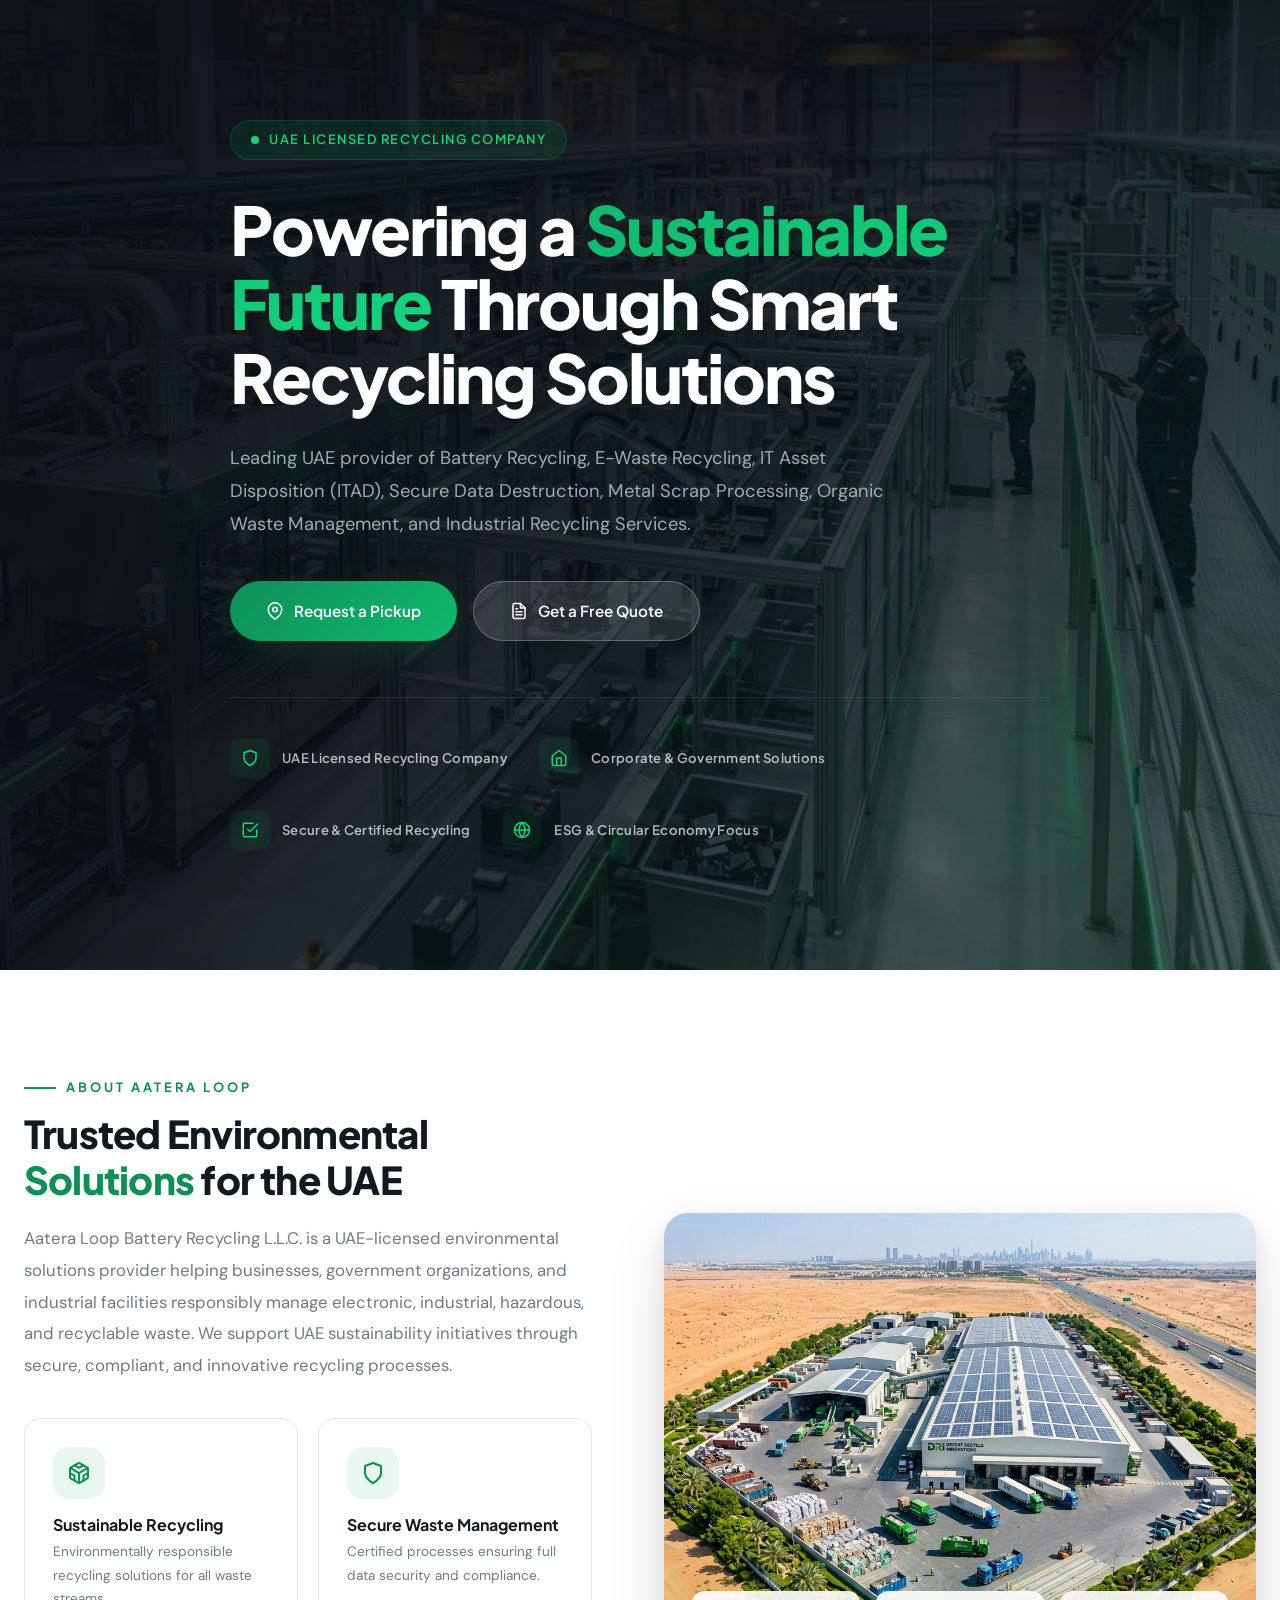
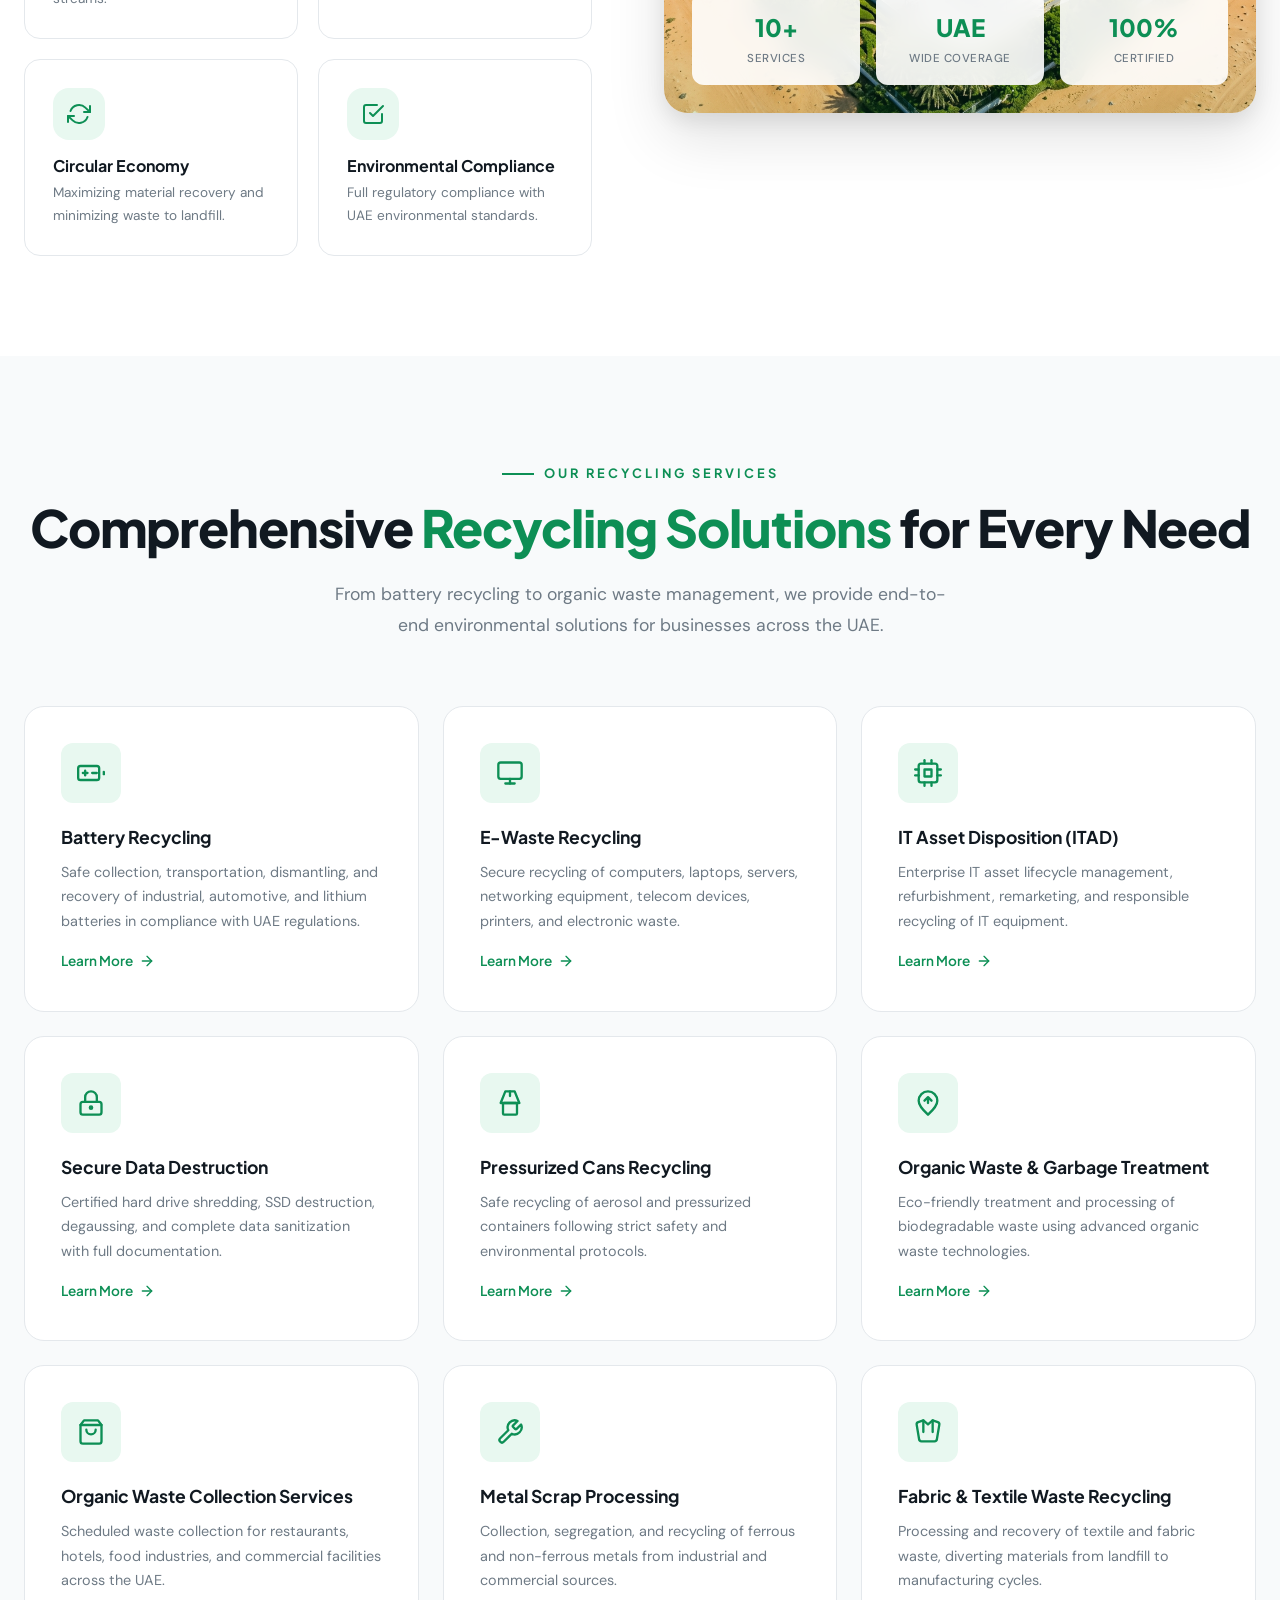
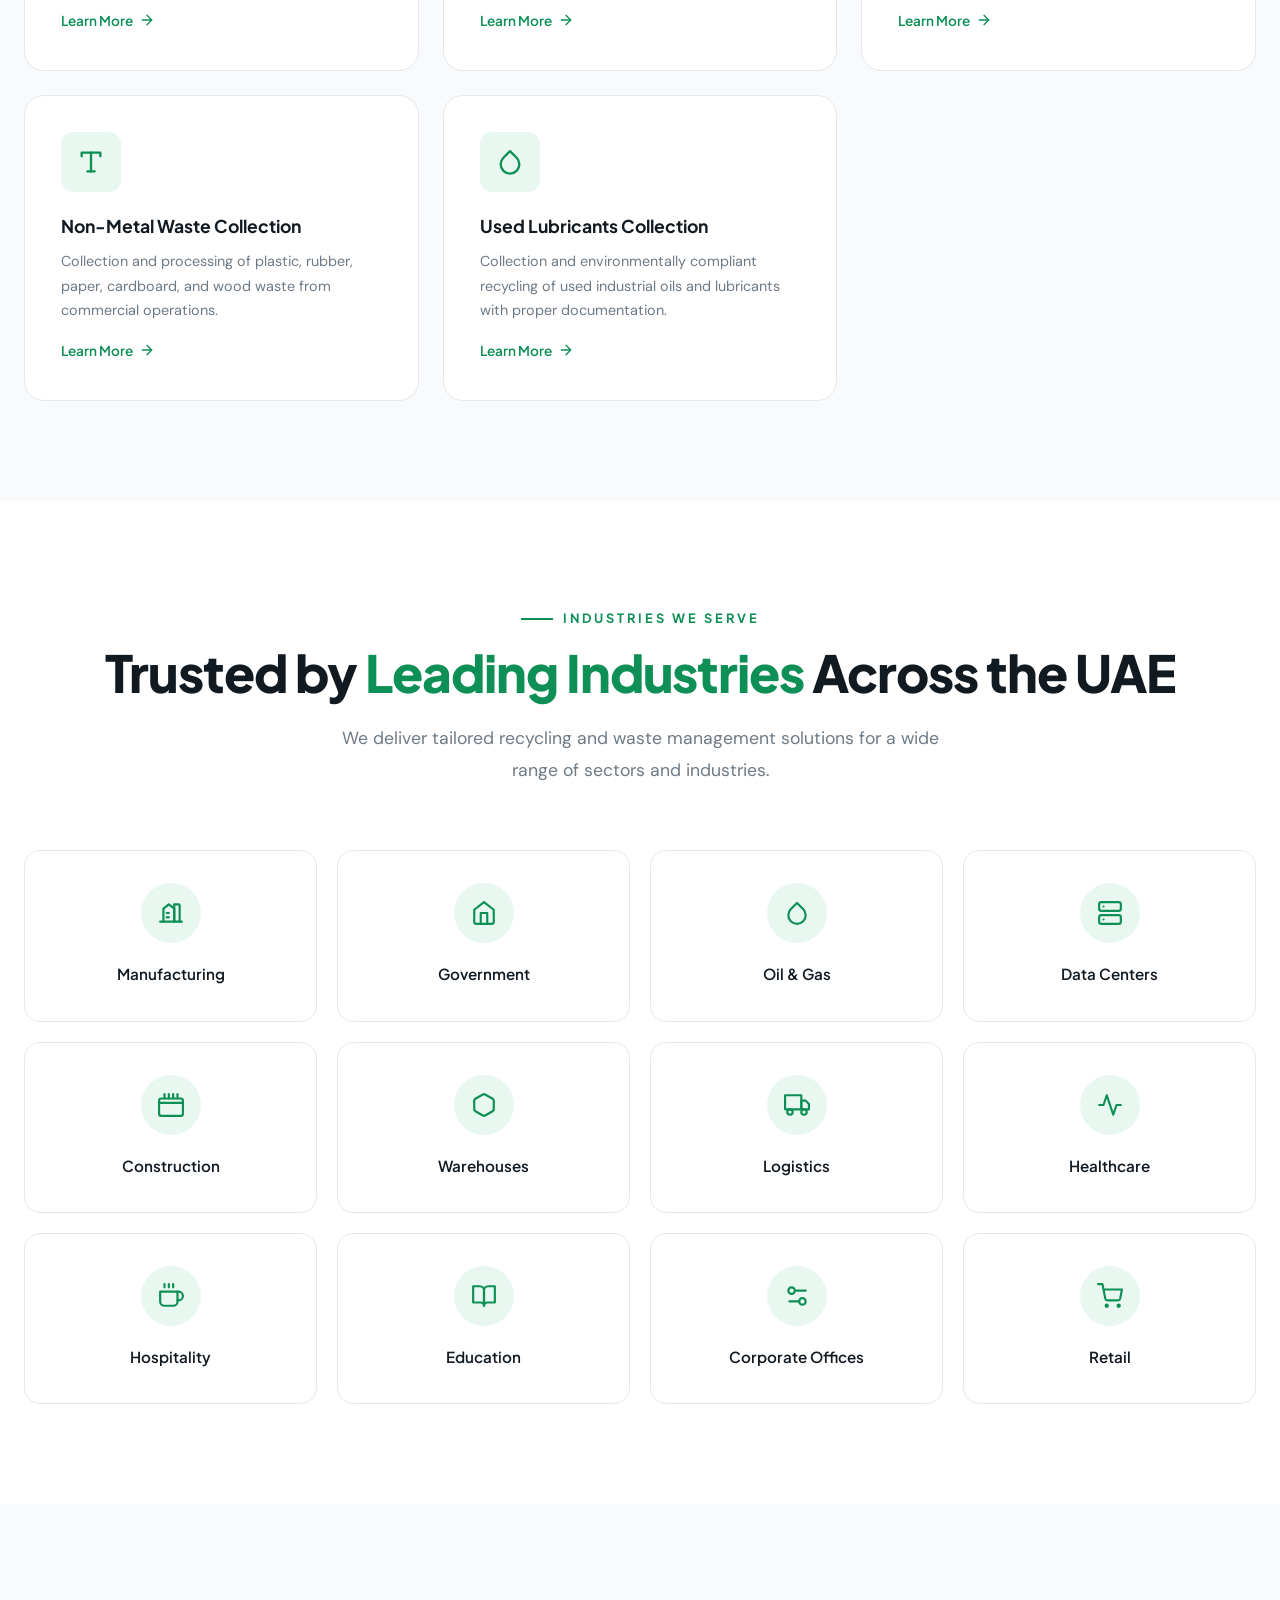
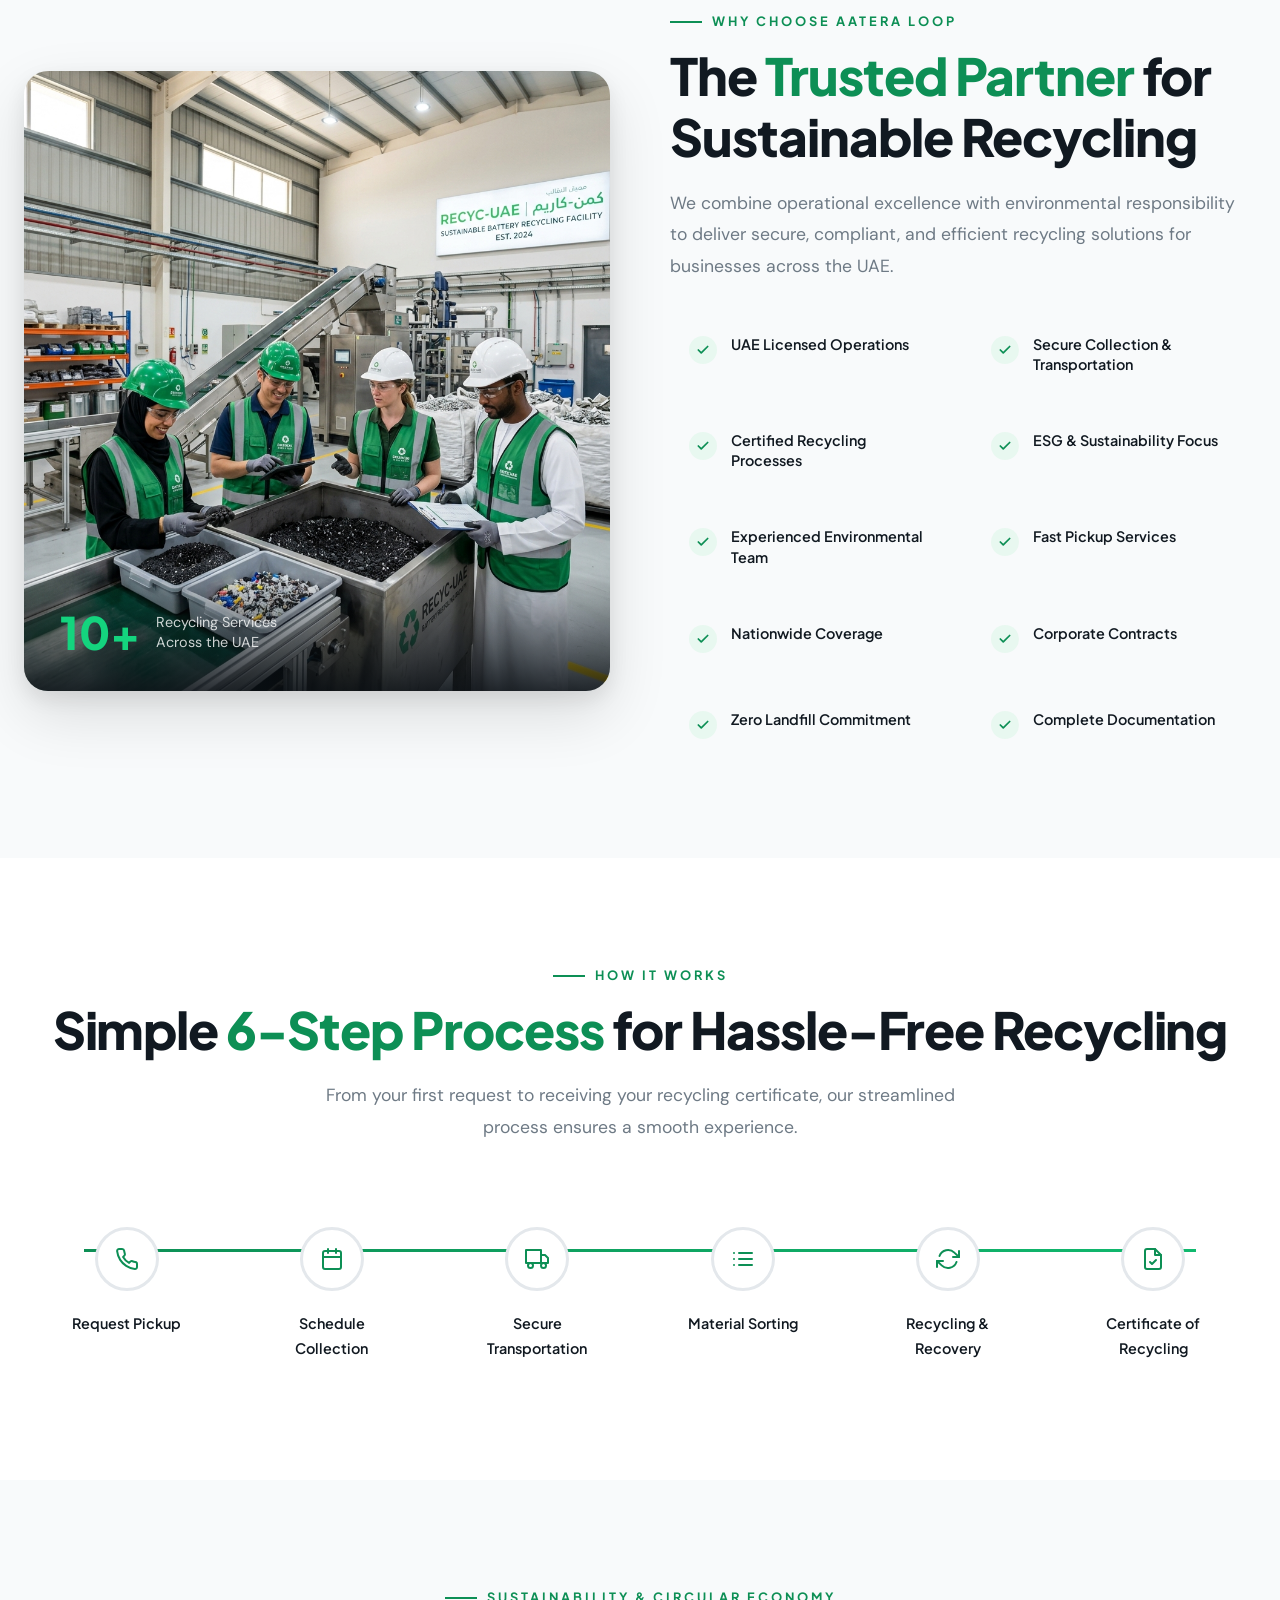
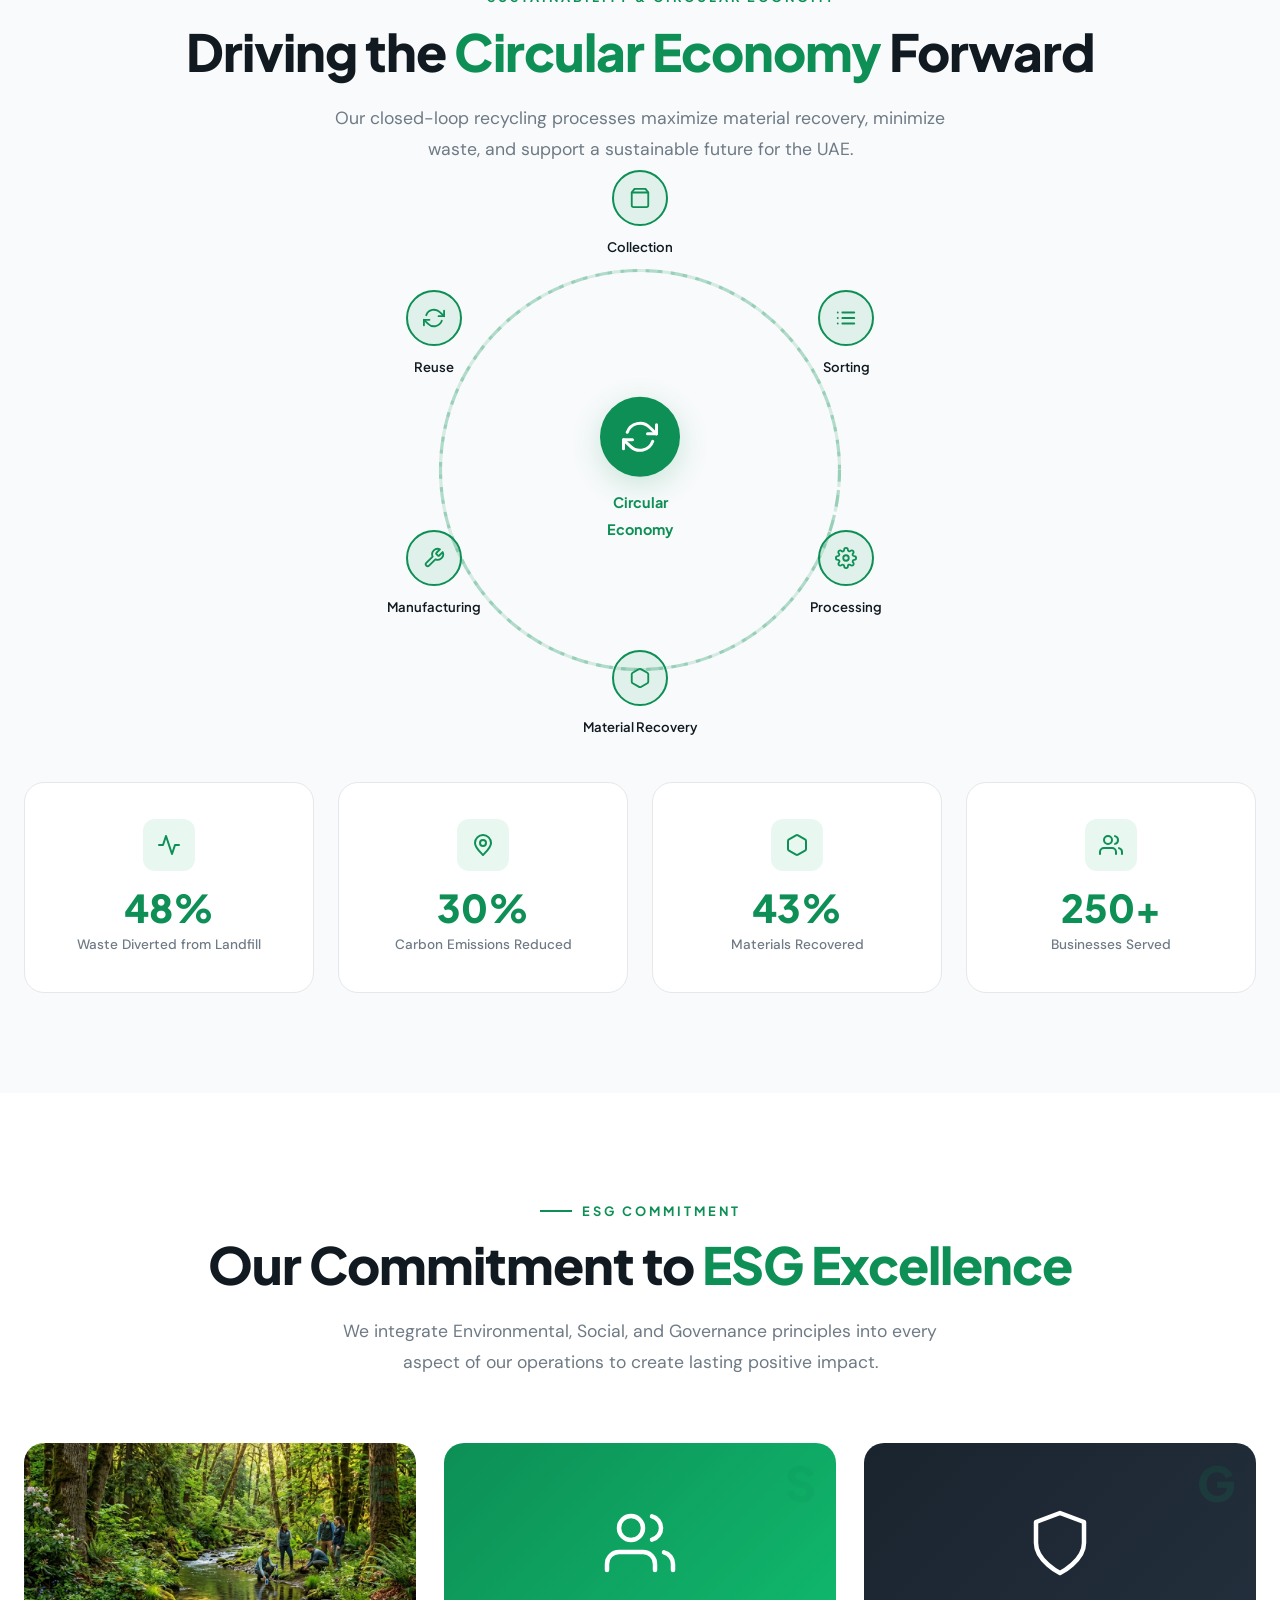
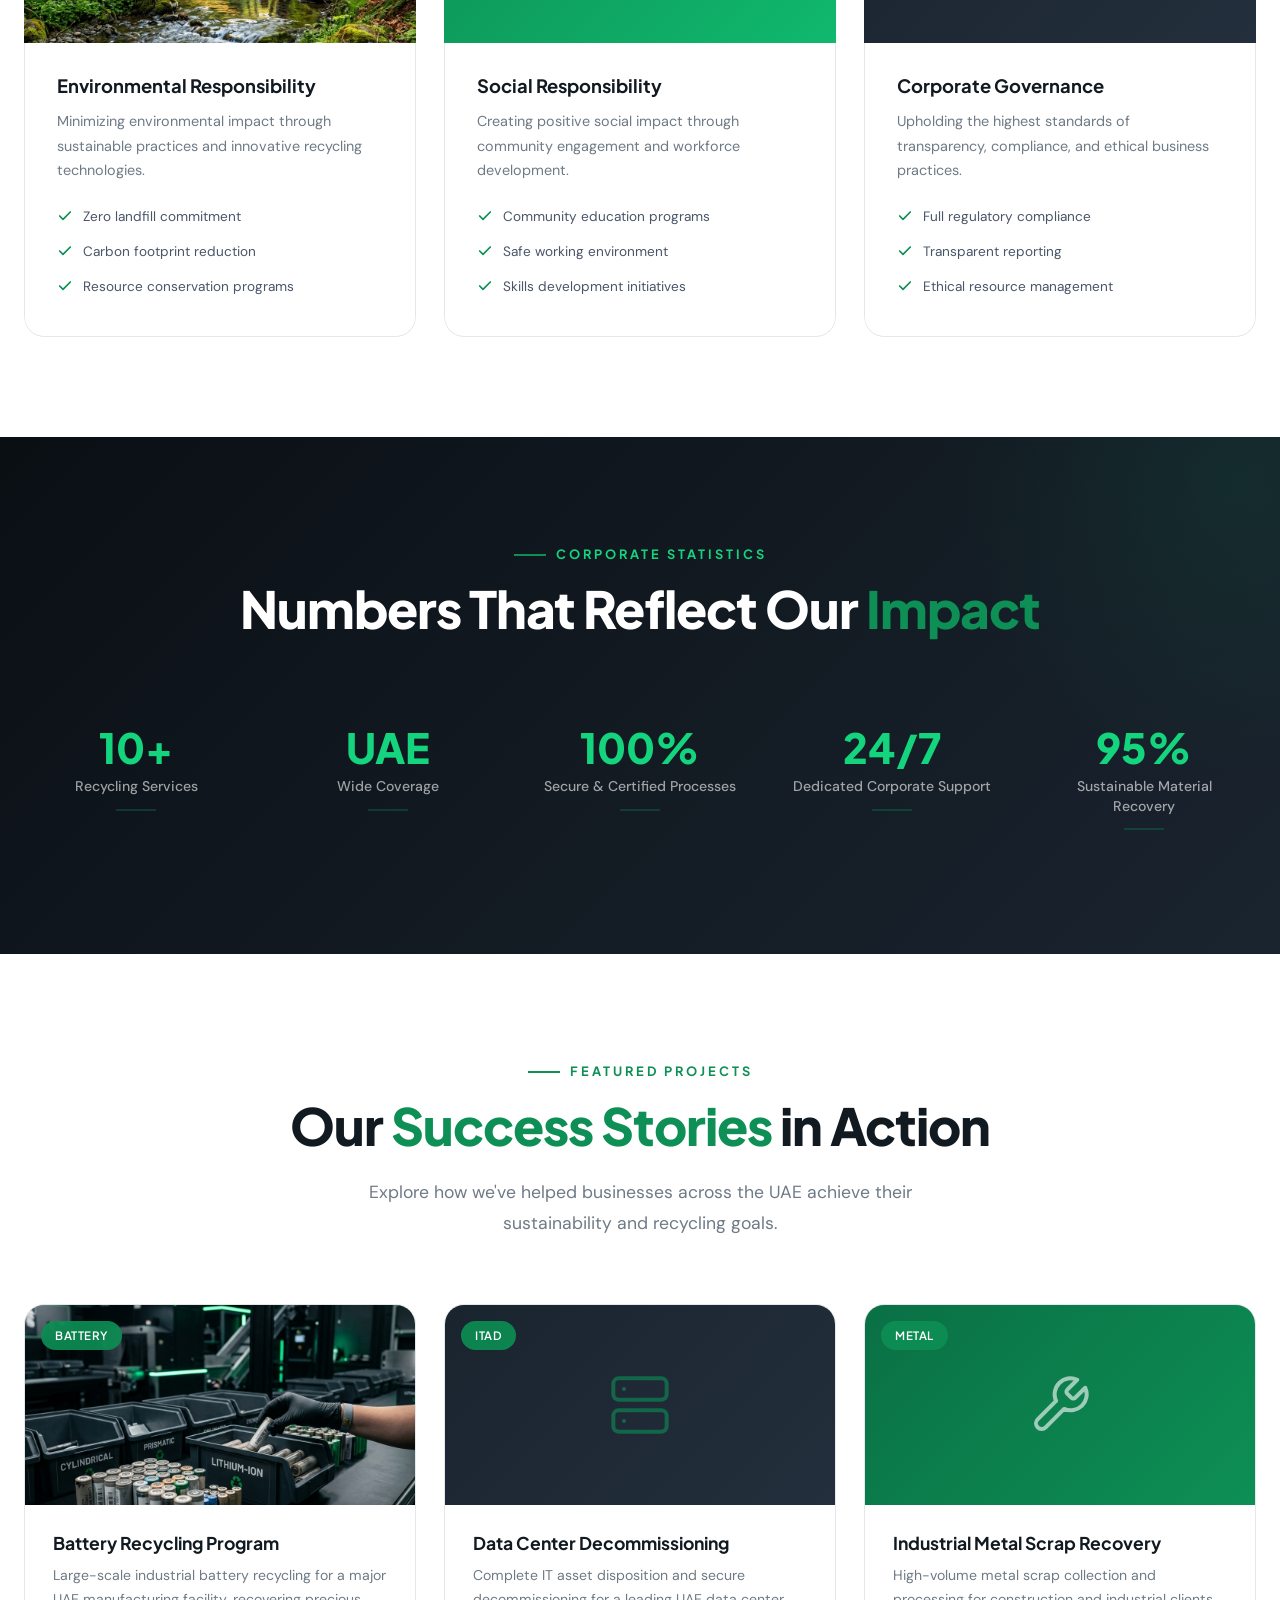
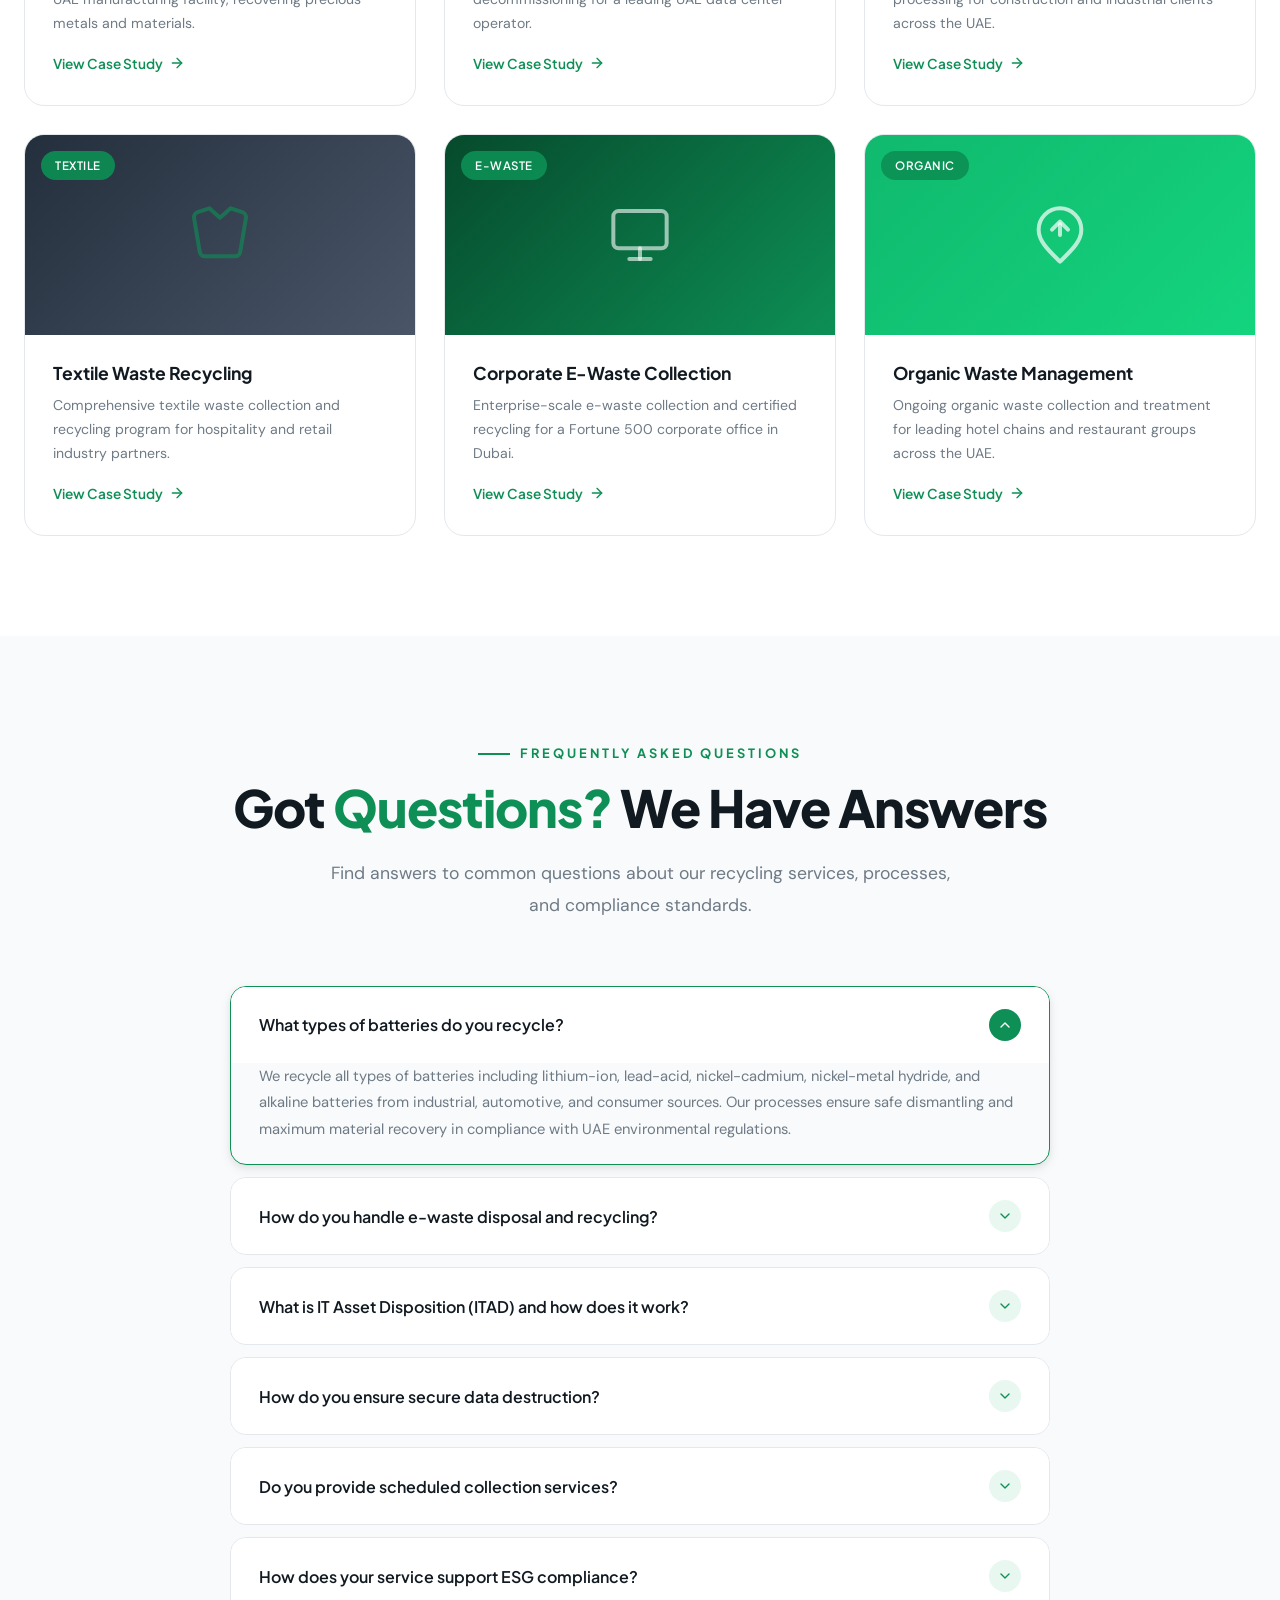
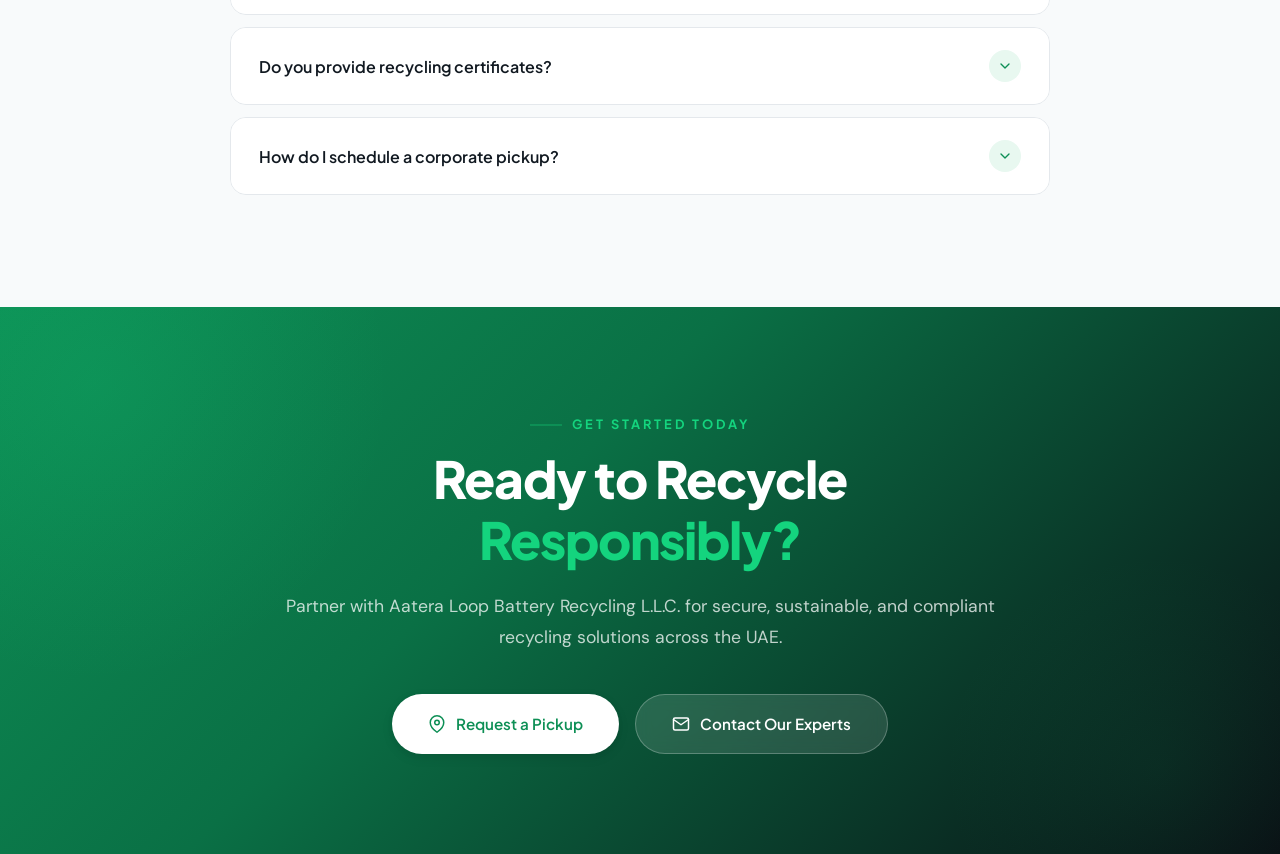
<file: index.html>
<!DOCTYPE html>
<html lang="en">
<head>
  <meta charset="UTF-8">
  <meta name="viewport" content="width=device-width, initial-scale=1.0">
  <meta name="description" content="Aatera Loop Battery Recycling L.L.C. – UAE's leading provider of battery recycling, e-waste recycling, ITAD, secure data destruction, metal scrap processing, organic waste management, and industrial recycling services.">
  <title>Aatera Loop Battery Recycling L.L.C. – Sustainable Recycling Solutions</title>
  <link rel="stylesheet" href="body.css">
</head>
<body>

  <!-- ============================================
       SECTION 1: HERO
       ============================================ -->
  <section class="hero" id="hero">
    <div class="hero-bg">
      <img src="hero_background.png" alt="Modern recycling facility operations" loading="eager">
    </div>
    <div class="hero-overlay"></div>
    <div class="hero-shapes">
      <div class="hero-shape hero-shape-1"></div>
      <div class="hero-shape hero-shape-2"></div>
      <div class="hero-shape hero-shape-3"></div>
    </div>
    <div class="container hero-content">
      <div class="hero-label">
        <span class="pulse"></span>
        UAE Licensed Recycling Company
      </div>
      <h1>Powering a <span class="text-gradient">Sustainable Future</span> Through Smart Recycling Solutions</h1>
      <p class="hero-subtitle">Leading UAE provider of Battery Recycling, E-Waste Recycling, IT Asset Disposition (ITAD), Secure Data Destruction, Metal Scrap Processing, Organic Waste Management, and Industrial Recycling Services.</p>
      <div class="btn-group">
        <a href="#contact" class="btn btn-primary">
          <svg width="18" height="18" viewBox="0 0 24 24" fill="none" stroke="currentColor" stroke-width="2" stroke-linecap="round" stroke-linejoin="round"><path d="M21 10c0 7-9 13-9 13s-9-6-9-13a9 9 0 0 1 18 0z"/><circle cx="12" cy="10" r="3"/></svg>
          Request a Pickup
        </a>
        <a href="#quote" class="btn btn-secondary">
          <svg width="18" height="18" viewBox="0 0 24 24" fill="none" stroke="currentColor" stroke-width="2" stroke-linecap="round" stroke-linejoin="round"><path d="M14 2H6a2 2 0 0 0-2 2v16a2 2 0 0 0 2 2h12a2 2 0 0 0 2-2V8z"/><polyline points="14 2 14 8 20 8"/><line x1="16" y1="13" x2="8" y2="13"/><line x1="16" y1="17" x2="8" y2="17"/><polyline points="10 9 9 9 8 9"/></svg>
          Get a Free Quote
        </a>
      </div>
      <div class="hero-trust">
        <div class="trust-item">
          <div class="trust-icon">
            <svg viewBox="0 0 24 24" fill="none" stroke="currentColor" stroke-width="2" stroke-linecap="round" stroke-linejoin="round"><path d="M12 22s8-4 8-10V5l-8-3-8 3v7c0 6 8 10 8 10z"/></svg>
          </div>
          <span class="trust-text">UAE Licensed Recycling Company</span>
        </div>
        <div class="trust-item">
          <div class="trust-icon">
            <svg viewBox="0 0 24 24" fill="none" stroke="currentColor" stroke-width="2" stroke-linecap="round" stroke-linejoin="round"><path d="M3 9l9-7 9 7v11a2 2 0 0 1-2 2H5a2 2 0 0 1-2-2z"/><polyline points="9 22 9 12 15 12 15 22"/></svg>
          </div>
          <span class="trust-text">Corporate & Government Solutions</span>
        </div>
        <div class="trust-item">
          <div class="trust-icon">
            <svg viewBox="0 0 24 24" fill="none" stroke="currentColor" stroke-width="2" stroke-linecap="round" stroke-linejoin="round"><polyline points="9 11 12 14 22 4"/><path d="M21 12v7a2 2 0 0 1-2 2H5a2 2 0 0 1-2-2V5a2 2 0 0 1 2-2h11"/></svg>
          </div>
          <span class="trust-text">Secure & Certified Recycling</span>
        </div>
        <div class="trust-item">
          <div class="trust-icon">
            <svg viewBox="0 0 24 24" fill="none" stroke="currentColor" stroke-width="2" stroke-linecap="round" stroke-linejoin="round"><circle cx="12" cy="12" r="10"/><path d="M2 12h20"/><path d="M12 2a15.3 15.3 0 0 1 4 10 15.3 15.3 0 0 1-4 10 15.3 15.3 0 0 1-4-10 15.3 15.3 0 0 1 4-10z"/></svg>
          </div>
          <span class="trust-text">ESG & Circular Economy Focus</span>
        </div>
      </div>
    </div>
  </section>


  <!-- ============================================
       SECTION 2: COMPANY OVERVIEW
       ============================================ -->
  <section class="section" id="overview">
    <div class="container">
      <div class="overview-grid">
        <div class="overview-content reveal-left">
          <span class="section-label">About Aatera Loop</span>
          <h2 class="section-title">Trusted Environmental <span class="highlight">Solutions</span> for the UAE</h2>
          <p class="overview-text">Aatera Loop Battery Recycling L.L.C. is a UAE-licensed environmental solutions provider helping businesses, government organizations, and industrial facilities responsibly manage electronic, industrial, hazardous, and recyclable waste. We support UAE sustainability initiatives through secure, compliant, and innovative recycling processes.</p>
          <div class="overview-cards stagger-children">
            <div class="overview-card">
              <div class="card-icon">
                <svg viewBox="0 0 24 24" fill="none" stroke="currentColor" stroke-width="2" stroke-linecap="round" stroke-linejoin="round"><path d="M21 16V8a2 2 0 0 0-1-1.73l-7-4a2 2 0 0 0-2 0l-7 4A2 2 0 0 0 3 8v8a2 2 0 0 0 1 1.73l7 4a2 2 0 0 0 2 0l7-4A2 2 0 0 0 21 16z"/><polyline points="7.5 4.21 12 6.81 16.5 4.21"/><polyline points="7.5 19.79 7.5 14.6 3 12"/><polyline points="21 12 16.5 14.6 16.5 19.79"/><polyline points="3.27 6.96 12 12.01 20.73 6.96"/><line x1="12" y1="22.08" x2="12" y2="12"/></svg>
              </div>
              <h4 class="card-title">Sustainable Recycling</h4>
              <p class="card-text">Environmentally responsible recycling solutions for all waste streams.</p>
            </div>
            <div class="overview-card">
              <div class="card-icon">
                <svg viewBox="0 0 24 24" fill="none" stroke="currentColor" stroke-width="2" stroke-linecap="round" stroke-linejoin="round"><path d="M12 22s8-4 8-10V5l-8-3-8 3v7c0 6 8 10 8 10z"/></svg>
              </div>
              <h4 class="card-title">Secure Waste Management</h4>
              <p class="card-text">Certified processes ensuring full data security and compliance.</p>
            </div>
            <div class="overview-card">
              <div class="card-icon">
                <svg viewBox="0 0 24 24" fill="none" stroke="currentColor" stroke-width="2" stroke-linecap="round" stroke-linejoin="round"><polyline points="23 4 23 10 17 10"/><polyline points="1 20 1 14 7 14"/><path d="M3.51 9a9 9 0 0 1 14.85-3.36L23 10M1 14l4.64 4.36A9 9 0 0 0 20.49 15"/></svg>
              </div>
              <h4 class="card-title">Circular Economy</h4>
              <p class="card-text">Maximizing material recovery and minimizing waste to landfill.</p>
            </div>
            <div class="overview-card">
              <div class="card-icon">
                <svg viewBox="0 0 24 24" fill="none" stroke="currentColor" stroke-width="2" stroke-linecap="round" stroke-linejoin="round"><polyline points="9 11 12 14 22 4"/><path d="M21 12v7a2 2 0 0 1-2 2H5a2 2 0 0 1-2-2V5a2 2 0 0 1 2-2h11"/></svg>
              </div>
              <h4 class="card-title">Environmental Compliance</h4>
              <p class="card-text">Full regulatory compliance with UAE environmental standards.</p>
            </div>
          </div>
        </div>
        <div class="overview-image reveal-right">
          <img src="facility_aerial.png" alt="Aatera Loop recycling facility in the UAE">
          <div class="overview-stats">
            <div class="overview-stat">
              <div class="overview-stat-number">10+</div>
              <div class="overview-stat-label">Services</div>
            </div>
            <div class="overview-stat">
              <div class="overview-stat-number">UAE</div>
              <div class="overview-stat-label">Wide Coverage</div>
            </div>
            <div class="overview-stat">
              <div class="overview-stat-number">100%</div>
              <div class="overview-stat-label">Certified</div>
            </div>
          </div>
        </div>
      </div>
    </div>
  </section>


  <!-- ============================================
       SECTION 3: OUR RECYCLING SERVICES
       ============================================ -->
  <section class="section section-alt" id="services">
    <div class="container">
      <div class="section-header reveal">
        <span class="section-label">Our Recycling Services</span>
        <h2 class="section-title">Comprehensive <span class="highlight">Recycling Solutions</span> for Every Need</h2>
        <p class="section-subtitle">From battery recycling to organic waste management, we provide end-to-end environmental solutions for businesses across the UAE.</p>
      </div>
      <div class="services-grid stagger-children">

        <!-- Service 1: Battery Recycling -->
        <div class="service-card">
          <div class="card-icon">
            <svg viewBox="0 0 24 24" fill="none" stroke="currentColor" stroke-width="2" stroke-linecap="round" stroke-linejoin="round"><rect x="1" y="6" width="18" height="12" rx="2" ry="2"/><line x1="23" y1="13" x2="23" y2="11"/><line x1="7" y1="10" x2="7" y2="14"/><line x1="5" y1="12" x2="9" y2="12"/><line x1="13" y1="12" x2="17" y2="12"/></svg>
          </div>
          <h3 class="card-title">Battery Recycling</h3>
          <p class="card-text">Safe collection, transportation, dismantling, and recovery of industrial, automotive, and lithium batteries in compliance with UAE regulations.</p>
          <a href="#" class="learn-more">Learn More <svg viewBox="0 0 24 24" fill="none" stroke="currentColor" stroke-width="2" stroke-linecap="round" stroke-linejoin="round"><line x1="5" y1="12" x2="19" y2="12"/><polyline points="12 5 19 12 12 19"/></svg></a>
        </div>

        <!-- Service 2: E-Waste Recycling -->
        <div class="service-card">
          <div class="card-icon">
            <svg viewBox="0 0 24 24" fill="none" stroke="currentColor" stroke-width="2" stroke-linecap="round" stroke-linejoin="round"><rect x="2" y="3" width="20" height="14" rx="2" ry="2"/><line x1="8" y1="21" x2="16" y2="21"/><line x1="12" y1="17" x2="12" y2="21"/></svg>
          </div>
          <h3 class="card-title">E-Waste Recycling</h3>
          <p class="card-text">Secure recycling of computers, laptops, servers, networking equipment, telecom devices, printers, and electronic waste.</p>
          <a href="#" class="learn-more">Learn More <svg viewBox="0 0 24 24" fill="none" stroke="currentColor" stroke-width="2" stroke-linecap="round" stroke-linejoin="round"><line x1="5" y1="12" x2="19" y2="12"/><polyline points="12 5 19 12 12 19"/></svg></a>
        </div>

        <!-- Service 3: ITAD -->
        <div class="service-card">
          <div class="card-icon">
            <svg viewBox="0 0 24 24" fill="none" stroke="currentColor" stroke-width="2" stroke-linecap="round" stroke-linejoin="round"><rect x="4" y="4" width="16" height="16" rx="2" ry="2"/><rect x="9" y="9" width="6" height="6"/><line x1="9" y1="1" x2="9" y2="4"/><line x1="15" y1="1" x2="15" y2="4"/><line x1="9" y1="20" x2="9" y2="23"/><line x1="15" y1="20" x2="15" y2="23"/><line x1="20" y1="9" x2="23" y2="9"/><line x1="20" y1="14" x2="23" y2="14"/><line x1="1" y1="9" x2="4" y2="9"/><line x1="1" y1="14" x2="4" y2="14"/></svg>
          </div>
          <h3 class="card-title">IT Asset Disposition (ITAD)</h3>
          <p class="card-text">Enterprise IT asset lifecycle management, refurbishment, remarketing, and responsible recycling of IT equipment.</p>
          <a href="#" class="learn-more">Learn More <svg viewBox="0 0 24 24" fill="none" stroke="currentColor" stroke-width="2" stroke-linecap="round" stroke-linejoin="round"><line x1="5" y1="12" x2="19" y2="12"/><polyline points="12 5 19 12 12 19"/></svg></a>
        </div>

        <!-- Service 4: Secure Data Destruction -->
        <div class="service-card">
          <div class="card-icon">
            <svg viewBox="0 0 24 24" fill="none" stroke="currentColor" stroke-width="2" stroke-linecap="round" stroke-linejoin="round"><rect x="3" y="11" width="18" height="11" rx="2" ry="2"/><path d="M7 11V7a5 5 0 0 1 10 0v4"/><circle cx="12" cy="16" r="1"/></svg>
          </div>
          <h3 class="card-title">Secure Data Destruction</h3>
          <p class="card-text">Certified hard drive shredding, SSD destruction, degaussing, and complete data sanitization with full documentation.</p>
          <a href="#" class="learn-more">Learn More <svg viewBox="0 0 24 24" fill="none" stroke="currentColor" stroke-width="2" stroke-linecap="round" stroke-linejoin="round"><line x1="5" y1="12" x2="19" y2="12"/><polyline points="12 5 19 12 12 19"/></svg></a>
        </div>

        <!-- Service 5: Pressurized Cans -->
        <div class="service-card">
          <div class="card-icon">
            <svg viewBox="0 0 24 24" fill="none" stroke="currentColor" stroke-width="2" stroke-linecap="round" stroke-linejoin="round"><path d="M8 2h8l4 10H4L8 2z"/><rect x="6" y="12" width="12" height="10" rx="1"/><line x1="12" y1="2" x2="12" y2="6"/></svg>
          </div>
          <h3 class="card-title">Pressurized Cans Recycling</h3>
          <p class="card-text">Safe recycling of aerosol and pressurized containers following strict safety and environmental protocols.</p>
          <a href="#" class="learn-more">Learn More <svg viewBox="0 0 24 24" fill="none" stroke="currentColor" stroke-width="2" stroke-linecap="round" stroke-linejoin="round"><line x1="5" y1="12" x2="19" y2="12"/><polyline points="12 5 19 12 12 19"/></svg></a>
        </div>

        <!-- Service 6: Organic Waste Treatment -->
        <div class="service-card">
          <div class="card-icon">
            <svg viewBox="0 0 24 24" fill="none" stroke="currentColor" stroke-width="2" stroke-linecap="round" stroke-linejoin="round"><path d="M12 22c4-4 8-7.5 8-12a8 8 0 1 0-16 0c0 4.5 4 8 8 12z"/><path d="M12 12V8"/><path d="M9 10l3-3 3 3"/></svg>
          </div>
          <h3 class="card-title">Organic Waste & Garbage Treatment</h3>
          <p class="card-text">Eco-friendly treatment and processing of biodegradable waste using advanced organic waste technologies.</p>
          <a href="#" class="learn-more">Learn More <svg viewBox="0 0 24 24" fill="none" stroke="currentColor" stroke-width="2" stroke-linecap="round" stroke-linejoin="round"><line x1="5" y1="12" x2="19" y2="12"/><polyline points="12 5 19 12 12 19"/></svg></a>
        </div>

        <!-- Service 7: Organic Waste Collection -->
        <div class="service-card">
          <div class="card-icon">
            <svg viewBox="0 0 24 24" fill="none" stroke="currentColor" stroke-width="2" stroke-linecap="round" stroke-linejoin="round"><path d="M6 2L3 6v14a2 2 0 0 0 2 2h14a2 2 0 0 0 2-2V6l-3-4z"/><line x1="3" y1="6" x2="21" y2="6"/><path d="M16 10a4 4 0 0 1-8 0"/></svg>
          </div>
          <h3 class="card-title">Organic Waste Collection Services</h3>
          <p class="card-text">Scheduled waste collection for restaurants, hotels, food industries, and commercial facilities across the UAE.</p>
          <a href="#" class="learn-more">Learn More <svg viewBox="0 0 24 24" fill="none" stroke="currentColor" stroke-width="2" stroke-linecap="round" stroke-linejoin="round"><line x1="5" y1="12" x2="19" y2="12"/><polyline points="12 5 19 12 12 19"/></svg></a>
        </div>

        <!-- Service 8: Metal Scrap Processing -->
        <div class="service-card">
          <div class="card-icon">
            <svg viewBox="0 0 24 24" fill="none" stroke="currentColor" stroke-width="2" stroke-linecap="round" stroke-linejoin="round"><path d="M14.7 6.3a1 1 0 0 0 0 1.4l1.6 1.6a1 1 0 0 0 1.4 0l3.77-3.77a6 6 0 0 1-7.94 7.94l-6.91 6.91a2.12 2.12 0 0 1-3-3l6.91-6.91a6 6 0 0 1 7.94-7.94l-3.76 3.76z"/></svg>
          </div>
          <h3 class="card-title">Metal Scrap Processing</h3>
          <p class="card-text">Collection, segregation, and recycling of ferrous and non-ferrous metals from industrial and commercial sources.</p>
          <a href="#" class="learn-more">Learn More <svg viewBox="0 0 24 24" fill="none" stroke="currentColor" stroke-width="2" stroke-linecap="round" stroke-linejoin="round"><line x1="5" y1="12" x2="19" y2="12"/><polyline points="12 5 19 12 12 19"/></svg></a>
        </div>

        <!-- Service 9: Fabric & Textile Waste -->
        <div class="service-card">
          <div class="card-icon">
            <svg viewBox="0 0 24 24" fill="none" stroke="currentColor" stroke-width="2" stroke-linecap="round" stroke-linejoin="round"><path d="M20.38 3.46L16 2 12 5.5 8 2l-4.38 1.46a2 2 0 0 0-1.34 2.23l2.1 12.49A2 2 0 0 0 6.35 20h11.3a2 2 0 0 0 1.97-1.82l2.1-12.49a2 2 0 0 0-1.34-2.23z"/><path d="M8 2v10"/><path d="M16 2v10"/></svg>
          </div>
          <h3 class="card-title">Fabric & Textile Waste Recycling</h3>
          <p class="card-text">Processing and recovery of textile and fabric waste, diverting materials from landfill to manufacturing cycles.</p>
          <a href="#" class="learn-more">Learn More <svg viewBox="0 0 24 24" fill="none" stroke="currentColor" stroke-width="2" stroke-linecap="round" stroke-linejoin="round"><line x1="5" y1="12" x2="19" y2="12"/><polyline points="12 5 19 12 12 19"/></svg></a>
        </div>

        <!-- Service 10: Non-Metal Waste -->
        <div class="service-card">
          <div class="card-icon">
            <svg viewBox="0 0 24 24" fill="none" stroke="currentColor" stroke-width="2" stroke-linecap="round" stroke-linejoin="round"><polyline points="4 7 4 4 20 4 20 7"/><line x1="9" y1="20" x2="15" y2="20"/><line x1="12" y1="4" x2="12" y2="20"/></svg>
          </div>
          <h3 class="card-title">Non-Metal Waste Collection</h3>
          <p class="card-text">Collection and processing of plastic, rubber, paper, cardboard, and wood waste from commercial operations.</p>
          <a href="#" class="learn-more">Learn More <svg viewBox="0 0 24 24" fill="none" stroke="currentColor" stroke-width="2" stroke-linecap="round" stroke-linejoin="round"><line x1="5" y1="12" x2="19" y2="12"/><polyline points="12 5 19 12 12 19"/></svg></a>
        </div>

        <!-- Service 11: Used Lubricants -->
        <div class="service-card">
          <div class="card-icon">
            <svg viewBox="0 0 24 24" fill="none" stroke="currentColor" stroke-width="2" stroke-linecap="round" stroke-linejoin="round"><path d="M12 2.69l5.66 5.66a8 8 0 1 1-11.31 0z"/></svg>
          </div>
          <h3 class="card-title">Used Lubricants Collection</h3>
          <p class="card-text">Collection and environmentally compliant recycling of used industrial oils and lubricants with proper documentation.</p>
          <a href="#" class="learn-more">Learn More <svg viewBox="0 0 24 24" fill="none" stroke="currentColor" stroke-width="2" stroke-linecap="round" stroke-linejoin="round"><line x1="5" y1="12" x2="19" y2="12"/><polyline points="12 5 19 12 12 19"/></svg></a>
        </div>

      </div>
    </div>
  </section>


  <!-- ============================================
       SECTION 4: INDUSTRIES WE SERVE
       ============================================ -->
  <section class="section" id="industries">
    <div class="container">
      <div class="section-header reveal">
        <span class="section-label">Industries We Serve</span>
        <h2 class="section-title">Trusted by <span class="highlight">Leading Industries</span> Across the UAE</h2>
        <p class="section-subtitle">We deliver tailored recycling and waste management solutions for a wide range of sectors and industries.</p>
      </div>
      <div class="industries-grid stagger-children">

        <div class="industry-card">
          <div class="industry-icon">
            <svg viewBox="0 0 24 24" fill="none" stroke="currentColor" stroke-width="2" stroke-linecap="round" stroke-linejoin="round"><path d="M2 20h20"/><path d="M5 20V8l5-4 5 4v12"/><path d="M15 20V4h4a1 1 0 0 1 1 1v15"/><path d="M8 12h2"/><path d="M8 16h2"/></svg>
          </div>
          <span class="industry-name">Manufacturing</span>
        </div>

        <div class="industry-card">
          <div class="industry-icon">
            <svg viewBox="0 0 24 24" fill="none" stroke="currentColor" stroke-width="2" stroke-linecap="round" stroke-linejoin="round"><path d="M3 9l9-7 9 7v11a2 2 0 0 1-2 2H5a2 2 0 0 1-2-2z"/><polyline points="9 22 9 12 15 12 15 22"/></svg>
          </div>
          <span class="industry-name">Government</span>
        </div>

        <div class="industry-card">
          <div class="industry-icon">
            <svg viewBox="0 0 24 24" fill="none" stroke="currentColor" stroke-width="2" stroke-linecap="round" stroke-linejoin="round"><path d="M12 2.69l5.66 5.66a8 8 0 1 1-11.31 0z"/></svg>
          </div>
          <span class="industry-name">Oil & Gas</span>
        </div>

        <div class="industry-card">
          <div class="industry-icon">
            <svg viewBox="0 0 24 24" fill="none" stroke="currentColor" stroke-width="2" stroke-linecap="round" stroke-linejoin="round"><rect x="2" y="2" width="20" height="8" rx="2" ry="2"/><rect x="2" y="14" width="20" height="8" rx="2" ry="2"/><line x1="6" y1="6" x2="6.01" y2="6"/><line x1="6" y1="18" x2="6.01" y2="18"/></svg>
          </div>
          <span class="industry-name">Data Centers</span>
        </div>

        <div class="industry-card">
          <div class="industry-icon">
            <svg viewBox="0 0 24 24" fill="none" stroke="currentColor" stroke-width="2" stroke-linecap="round" stroke-linejoin="round"><rect x="1" y="6" width="22" height="16" rx="2"/><path d="M1 10h22"/><path d="M6 6V2"/><path d="M18 6V2"/><path d="M10 6V2"/><path d="M14 6V2"/></svg>
          </div>
          <span class="industry-name">Construction</span>
        </div>

        <div class="industry-card">
          <div class="industry-icon">
            <svg viewBox="0 0 24 24" fill="none" stroke="currentColor" stroke-width="2" stroke-linecap="round" stroke-linejoin="round"><path d="M21 16V8a2 2 0 0 0-1-1.73l-7-4a2 2 0 0 0-2 0l-7 4A2 2 0 0 0 3 8v8a2 2 0 0 0 1 1.73l7 4a2 2 0 0 0 2 0l7-4A2 2 0 0 0 21 16z"/></svg>
          </div>
          <span class="industry-name">Warehouses</span>
        </div>

        <div class="industry-card">
          <div class="industry-icon">
            <svg viewBox="0 0 24 24" fill="none" stroke="currentColor" stroke-width="2" stroke-linecap="round" stroke-linejoin="round"><rect x="1" y="3" width="15" height="13"/><polygon points="16 8 20 8 23 11 23 16 16 16 16 8"/><circle cx="5.5" cy="18.5" r="2.5"/><circle cx="18.5" cy="18.5" r="2.5"/></svg>
          </div>
          <span class="industry-name">Logistics</span>
        </div>

        <div class="industry-card">
          <div class="industry-icon">
            <svg viewBox="0 0 24 24" fill="none" stroke="currentColor" stroke-width="2" stroke-linecap="round" stroke-linejoin="round"><path d="M22 12h-4l-3 9L9 3l-3 9H2"/></svg>
          </div>
          <span class="industry-name">Healthcare</span>
        </div>

        <div class="industry-card">
          <div class="industry-icon">
            <svg viewBox="0 0 24 24" fill="none" stroke="currentColor" stroke-width="2" stroke-linecap="round" stroke-linejoin="round"><path d="M18 8h1a4 4 0 0 1 0 8h-1"/><path d="M2 8h16v9a4 4 0 0 1-4 4H6a4 4 0 0 1-4-4V8z"/><line x1="6" y1="1" x2="6" y2="4"/><line x1="10" y1="1" x2="10" y2="4"/><line x1="14" y1="1" x2="14" y2="4"/></svg>
          </div>
          <span class="industry-name">Hospitality</span>
        </div>

        <div class="industry-card">
          <div class="industry-icon">
            <svg viewBox="0 0 24 24" fill="none" stroke="currentColor" stroke-width="2" stroke-linecap="round" stroke-linejoin="round"><path d="M2 3h6a4 4 0 0 1 4 4v14a3 3 0 0 0-3-3H2z"/><path d="M22 3h-6a4 4 0 0 0-4 4v14a3 3 0 0 1 3-3h7z"/></svg>
          </div>
          <span class="industry-name">Education</span>
        </div>

        <div class="industry-card">
          <div class="industry-icon">
            <svg viewBox="0 0 24 24" fill="none" stroke="currentColor" stroke-width="2" stroke-linecap="round" stroke-linejoin="round"><path d="M20 7h-9"/><path d="M14 17H5"/><circle cx="17" cy="17" r="3"/><circle cx="7" cy="7" r="3"/></svg>
          </div>
          <span class="industry-name">Corporate Offices</span>
        </div>

        <div class="industry-card">
          <div class="industry-icon">
            <svg viewBox="0 0 24 24" fill="none" stroke="currentColor" stroke-width="2" stroke-linecap="round" stroke-linejoin="round"><circle cx="9" cy="21" r="1"/><circle cx="20" cy="21" r="1"/><path d="M1 1h4l2.68 13.39a2 2 0 0 0 2 1.61h9.72a2 2 0 0 0 2-1.61L23 6H6"/></svg>
          </div>
          <span class="industry-name">Retail</span>
        </div>

      </div>
    </div>
  </section>


  <!-- ============================================
       SECTION 5: WHY CHOOSE AATERA
       ============================================ -->
  <section class="section section-alt" id="why-choose">
    <div class="container">
      <div class="why-grid">
        <div class="why-image reveal-left">
          <img src="why_choose.png" alt="Aatera Loop environmental engineering team at work">
          <div class="why-image-overlay">
            <div class="why-image-stat">
              <div class="why-image-stat-number">10+</div>
              <div class="why-image-stat-text">Recycling Services<br>Across the UAE</div>
            </div>
          </div>
        </div>
        <div class="reveal-right">
          <span class="section-label">Why Choose Aatera Loop</span>
          <h2 class="section-title">The <span class="highlight">Trusted Partner</span> for Sustainable Recycling</h2>
          <p class="section-subtitle" style="max-width: 100%;">We combine operational excellence with environmental responsibility to deliver secure, compliant, and efficient recycling solutions for businesses across the UAE.</p>
          <div class="why-features">
            <div class="why-feature">
              <div class="why-check">
                <svg viewBox="0 0 24 24" fill="none" stroke="currentColor" stroke-width="3" stroke-linecap="round" stroke-linejoin="round"><polyline points="20 6 9 17 4 12"/></svg>
              </div>
              <span class="why-feature-text">UAE Licensed Operations</span>
            </div>
            <div class="why-feature">
              <div class="why-check">
                <svg viewBox="0 0 24 24" fill="none" stroke="currentColor" stroke-width="3" stroke-linecap="round" stroke-linejoin="round"><polyline points="20 6 9 17 4 12"/></svg>
              </div>
              <span class="why-feature-text">Secure Collection & Transportation</span>
            </div>
            <div class="why-feature">
              <div class="why-check">
                <svg viewBox="0 0 24 24" fill="none" stroke="currentColor" stroke-width="3" stroke-linecap="round" stroke-linejoin="round"><polyline points="20 6 9 17 4 12"/></svg>
              </div>
              <span class="why-feature-text">Certified Recycling Processes</span>
            </div>
            <div class="why-feature">
              <div class="why-check">
                <svg viewBox="0 0 24 24" fill="none" stroke="currentColor" stroke-width="3" stroke-linecap="round" stroke-linejoin="round"><polyline points="20 6 9 17 4 12"/></svg>
              </div>
              <span class="why-feature-text">ESG & Sustainability Focus</span>
            </div>
            <div class="why-feature">
              <div class="why-check">
                <svg viewBox="0 0 24 24" fill="none" stroke="currentColor" stroke-width="3" stroke-linecap="round" stroke-linejoin="round"><polyline points="20 6 9 17 4 12"/></svg>
              </div>
              <span class="why-feature-text">Experienced Environmental Team</span>
            </div>
            <div class="why-feature">
              <div class="why-check">
                <svg viewBox="0 0 24 24" fill="none" stroke="currentColor" stroke-width="3" stroke-linecap="round" stroke-linejoin="round"><polyline points="20 6 9 17 4 12"/></svg>
              </div>
              <span class="why-feature-text">Fast Pickup Services</span>
            </div>
            <div class="why-feature">
              <div class="why-check">
                <svg viewBox="0 0 24 24" fill="none" stroke="currentColor" stroke-width="3" stroke-linecap="round" stroke-linejoin="round"><polyline points="20 6 9 17 4 12"/></svg>
              </div>
              <span class="why-feature-text">Nationwide Coverage</span>
            </div>
            <div class="why-feature">
              <div class="why-check">
                <svg viewBox="0 0 24 24" fill="none" stroke="currentColor" stroke-width="3" stroke-linecap="round" stroke-linejoin="round"><polyline points="20 6 9 17 4 12"/></svg>
              </div>
              <span class="why-feature-text">Corporate Contracts</span>
            </div>
            <div class="why-feature">
              <div class="why-check">
                <svg viewBox="0 0 24 24" fill="none" stroke="currentColor" stroke-width="3" stroke-linecap="round" stroke-linejoin="round"><polyline points="20 6 9 17 4 12"/></svg>
              </div>
              <span class="why-feature-text">Zero Landfill Commitment</span>
            </div>
            <div class="why-feature">
              <div class="why-check">
                <svg viewBox="0 0 24 24" fill="none" stroke="currentColor" stroke-width="3" stroke-linecap="round" stroke-linejoin="round"><polyline points="20 6 9 17 4 12"/></svg>
              </div>
              <span class="why-feature-text">Complete Documentation</span>
            </div>
          </div>
        </div>
      </div>
    </div>
  </section>


  <!-- ============================================
       SECTION 6: HOW IT WORKS
       ============================================ -->
  <section class="section" id="process">
    <div class="container">
      <div class="section-header reveal">
        <span class="section-label">How It Works</span>
        <h2 class="section-title">Simple <span class="highlight">6-Step Process</span> for Hassle-Free Recycling</h2>
        <p class="section-subtitle">From your first request to receiving your recycling certificate, our streamlined process ensures a smooth experience.</p>
      </div>
      <div class="process-timeline reveal-scale" id="processTimeline">

        <div class="process-step">
          <div class="process-number">
            <svg viewBox="0 0 24 24" fill="none" stroke="currentColor" stroke-width="2" stroke-linecap="round" stroke-linejoin="round"><path d="M22 16.92v3a2 2 0 0 1-2.18 2 19.79 19.79 0 0 1-8.63-3.07 19.5 19.5 0 0 1-6-6 19.79 19.79 0 0 1-3.07-8.67A2 2 0 0 1 4.11 2h3a2 2 0 0 1 2 1.72 12.84 12.84 0 0 0 .7 2.81 2 2 0 0 1-.45 2.11L8.09 9.91a16 16 0 0 0 6 6l1.27-1.27a2 2 0 0 1 2.11-.45 12.84 12.84 0 0 0 2.81.7A2 2 0 0 1 22 16.92z"/></svg>
          </div>
          <span class="process-label">Request Pickup</span>
        </div>

        <div class="process-step">
          <div class="process-number">
            <svg viewBox="0 0 24 24" fill="none" stroke="currentColor" stroke-width="2" stroke-linecap="round" stroke-linejoin="round"><rect x="3" y="4" width="18" height="18" rx="2" ry="2"/><line x1="16" y1="2" x2="16" y2="6"/><line x1="8" y1="2" x2="8" y2="6"/><line x1="3" y1="10" x2="21" y2="10"/></svg>
          </div>
          <span class="process-label">Schedule Collection</span>
        </div>

        <div class="process-step">
          <div class="process-number">
            <svg viewBox="0 0 24 24" fill="none" stroke="currentColor" stroke-width="2" stroke-linecap="round" stroke-linejoin="round"><rect x="1" y="3" width="15" height="13"/><polygon points="16 8 20 8 23 11 23 16 16 16 16 8"/><circle cx="5.5" cy="18.5" r="2.5"/><circle cx="18.5" cy="18.5" r="2.5"/></svg>
          </div>
          <span class="process-label">Secure Transportation</span>
        </div>

        <div class="process-step">
          <div class="process-number">
            <svg viewBox="0 0 24 24" fill="none" stroke="currentColor" stroke-width="2" stroke-linecap="round" stroke-linejoin="round"><line x1="8" y1="6" x2="21" y2="6"/><line x1="8" y1="12" x2="21" y2="12"/><line x1="8" y1="18" x2="21" y2="18"/><line x1="3" y1="6" x2="3.01" y2="6"/><line x1="3" y1="12" x2="3.01" y2="12"/><line x1="3" y1="18" x2="3.01" y2="18"/></svg>
          </div>
          <span class="process-label">Material Sorting</span>
        </div>

        <div class="process-step">
          <div class="process-number">
            <svg viewBox="0 0 24 24" fill="none" stroke="currentColor" stroke-width="2" stroke-linecap="round" stroke-linejoin="round"><polyline points="23 4 23 10 17 10"/><polyline points="1 20 1 14 7 14"/><path d="M3.51 9a9 9 0 0 1 14.85-3.36L23 10M1 14l4.64 4.36A9 9 0 0 0 20.49 15"/></svg>
          </div>
          <span class="process-label">Recycling & Recovery</span>
        </div>

        <div class="process-step">
          <div class="process-number">
            <svg viewBox="0 0 24 24" fill="none" stroke="currentColor" stroke-width="2" stroke-linecap="round" stroke-linejoin="round"><path d="M14 2H6a2 2 0 0 0-2 2v16a2 2 0 0 0 2 2h12a2 2 0 0 0 2-2V8z"/><polyline points="14 2 14 8 20 8"/><path d="M9 15l2 2 4-4"/></svg>
          </div>
          <span class="process-label">Certificate of Recycling</span>
        </div>

      </div>
    </div>
  </section>


  <!-- ============================================
       SECTION 7: SUSTAINABILITY & CIRCULAR ECONOMY
       ============================================ -->
  <section class="section section-alt" id="sustainability">
    <div class="container">
      <div class="section-header reveal">
        <span class="section-label">Sustainability & Circular Economy</span>
        <h2 class="section-title">Driving the <span class="highlight">Circular Economy</span> Forward</h2>
        <p class="section-subtitle">Our closed-loop recycling processes maximize material recovery, minimize waste, and support a sustainable future for the UAE.</p>
      </div>

      <!-- Circular Economy Visual -->
      <div class="sustainability-visual reveal-scale">
        <div class="sustainability-circle">
          <!-- Center -->
          <div class="sustainability-center">
            <div class="sustainability-center-icon">
              <svg viewBox="0 0 24 24" fill="none" stroke="currentColor" stroke-width="2" stroke-linecap="round" stroke-linejoin="round"><polyline points="23 4 23 10 17 10"/><polyline points="1 20 1 14 7 14"/><path d="M3.51 9a9 9 0 0 1 14.85-3.36L23 10M1 14l4.64 4.36A9 9 0 0 0 20.49 15"/></svg>
            </div>
            <span class="sustainability-center-text">Circular<br>Economy</span>
          </div>
          <!-- Nodes positioned in a circle -->
          <div class="sustainability-node" style="top: 0%; left: 50%;">
            <div class="sustainability-node-icon">
              <svg viewBox="0 0 24 24" fill="none" stroke="currentColor" stroke-width="2" stroke-linecap="round" stroke-linejoin="round"><path d="M6 2L3 6v14a2 2 0 0 0 2 2h14a2 2 0 0 0 2-2V6l-3-4z"/><line x1="3" y1="6" x2="21" y2="6"/></svg>
            </div>
            <span class="sustainability-node-label">Collection</span>
          </div>
          <div class="sustainability-node" style="top: 25%; left: 93%;">
            <div class="sustainability-node-icon">
              <svg viewBox="0 0 24 24" fill="none" stroke="currentColor" stroke-width="2" stroke-linecap="round" stroke-linejoin="round"><line x1="8" y1="6" x2="21" y2="6"/><line x1="8" y1="12" x2="21" y2="12"/><line x1="8" y1="18" x2="21" y2="18"/><line x1="3" y1="6" x2="3.01" y2="6"/><line x1="3" y1="12" x2="3.01" y2="12"/><line x1="3" y1="18" x2="3.01" y2="18"/></svg>
            </div>
            <span class="sustainability-node-label">Sorting</span>
          </div>
          <div class="sustainability-node" style="top: 75%; left: 93%;">
            <div class="sustainability-node-icon">
              <svg viewBox="0 0 24 24" fill="none" stroke="currentColor" stroke-width="2" stroke-linecap="round" stroke-linejoin="round"><circle cx="12" cy="12" r="3"/><path d="M19.4 15a1.65 1.65 0 0 0 .33 1.82l.06.06a2 2 0 0 1 0 2.83 2 2 0 0 1-2.83 0l-.06-.06a1.65 1.65 0 0 0-1.82-.33 1.65 1.65 0 0 0-1 1.51V21a2 2 0 0 1-2 2 2 2 0 0 1-2-2v-.09A1.65 1.65 0 0 0 9 19.4a1.65 1.65 0 0 0-1.82.33l-.06.06a2 2 0 0 1-2.83 0 2 2 0 0 1 0-2.83l.06-.06A1.65 1.65 0 0 0 4.68 15a1.65 1.65 0 0 0-1.51-1H3a2 2 0 0 1-2-2 2 2 0 0 1 2-2h.09A1.65 1.65 0 0 0 4.6 9a1.65 1.65 0 0 0-.33-1.82l-.06-.06a2 2 0 0 1 0-2.83 2 2 0 0 1 2.83 0l.06.06A1.65 1.65 0 0 0 9 4.68a1.65 1.65 0 0 0 1-1.51V3a2 2 0 0 1 2-2 2 2 0 0 1 2 2v.09a1.65 1.65 0 0 0 1 1.51 1.65 1.65 0 0 0 1.82-.33l.06-.06a2 2 0 0 1 2.83 0 2 2 0 0 1 0 2.83l-.06.06a1.65 1.65 0 0 0-.33 1.82V9a1.65 1.65 0 0 0 1.51 1H21a2 2 0 0 1 2 2 2 2 0 0 1-2 2h-.09a1.65 1.65 0 0 0-1.51 1z"/></svg>
            </div>
            <span class="sustainability-node-label">Processing</span>
          </div>
          <div class="sustainability-node" style="top: 100%; left: 50%;">
            <div class="sustainability-node-icon">
              <svg viewBox="0 0 24 24" fill="none" stroke="currentColor" stroke-width="2" stroke-linecap="round" stroke-linejoin="round"><path d="M21 16V8a2 2 0 0 0-1-1.73l-7-4a2 2 0 0 0-2 0l-7 4A2 2 0 0 0 3 8v8a2 2 0 0 0 1 1.73l7 4a2 2 0 0 0 2 0l7-4A2 2 0 0 0 21 16z"/></svg>
            </div>
            <span class="sustainability-node-label">Material Recovery</span>
          </div>
          <div class="sustainability-node" style="top: 75%; left: 7%;">
            <div class="sustainability-node-icon">
              <svg viewBox="0 0 24 24" fill="none" stroke="currentColor" stroke-width="2" stroke-linecap="round" stroke-linejoin="round"><path d="M14.7 6.3a1 1 0 0 0 0 1.4l1.6 1.6a1 1 0 0 0 1.4 0l3.77-3.77a6 6 0 0 1-7.94 7.94l-6.91 6.91a2.12 2.12 0 0 1-3-3l6.91-6.91a6 6 0 0 1 7.94-7.94l-3.76 3.76z"/></svg>
            </div>
            <span class="sustainability-node-label">Manufacturing</span>
          </div>
          <div class="sustainability-node" style="top: 25%; left: 7%;">
            <div class="sustainability-node-icon">
              <svg viewBox="0 0 24 24" fill="none" stroke="currentColor" stroke-width="2" stroke-linecap="round" stroke-linejoin="round"><polyline points="23 4 23 10 17 10"/><polyline points="1 20 1 14 7 14"/><path d="M3.51 9a9 9 0 0 1 14.85-3.36L23 10M1 14l4.64 4.36A9 9 0 0 0 20.49 15"/></svg>
            </div>
            <span class="sustainability-node-label">Reuse</span>
          </div>
          <!-- SVG Circle Path -->
          <svg style="position: absolute; inset: 30px; width: calc(100% - 60px); height: calc(100% - 60px);" viewBox="0 0 200 200">
            <circle cx="100" cy="100" r="95" fill="none" stroke="rgba(13,143,85,0.15)" stroke-width="1.5" stroke-dasharray="8 4"/>
            <circle cx="100" cy="100" r="95" fill="none" stroke="rgba(13,143,85,0.3)" stroke-width="1.5" stroke-dasharray="8 4" stroke-dashoffset="0">
              <animateTransform attributeName="transform" type="rotate" from="0 100 100" to="360 100 100" dur="60s" repeatCount="indefinite"/>
            </circle>
          </svg>
        </div>
      </div>

      <!-- Metrics -->
      <div class="metrics-grid stagger-children">
        <div class="metric-card">
          <div class="metric-icon">
            <svg viewBox="0 0 24 24" fill="none" stroke="currentColor" stroke-width="2" stroke-linecap="round" stroke-linejoin="round"><polyline points="22 12 18 12 15 21 9 3 6 12 2 12"/></svg>
          </div>
          <div class="metric-number" data-target="95">0%</div>
          <div class="metric-label">Waste Diverted from Landfill</div>
        </div>
        <div class="metric-card">
          <div class="metric-icon">
            <svg viewBox="0 0 24 24" fill="none" stroke="currentColor" stroke-width="2" stroke-linecap="round" stroke-linejoin="round"><path d="M12 22c4-4 8-7.5 8-12a8 8 0 1 0-16 0c0 4.5 4 8 8 12z"/><circle cx="12" cy="10" r="3"/></svg>
          </div>
          <div class="metric-number" data-target="60">0%</div>
          <div class="metric-label">Carbon Emissions Reduced</div>
        </div>
        <div class="metric-card">
          <div class="metric-icon">
            <svg viewBox="0 0 24 24" fill="none" stroke="currentColor" stroke-width="2" stroke-linecap="round" stroke-linejoin="round"><path d="M21 16V8a2 2 0 0 0-1-1.73l-7-4a2 2 0 0 0-2 0l-7 4A2 2 0 0 0 3 8v8a2 2 0 0 0 1 1.73l7 4a2 2 0 0 0 2 0l7-4A2 2 0 0 0 21 16z"/></svg>
          </div>
          <div class="metric-number" data-target="85">0%</div>
          <div class="metric-label">Materials Recovered</div>
        </div>
        <div class="metric-card">
          <div class="metric-icon">
            <svg viewBox="0 0 24 24" fill="none" stroke="currentColor" stroke-width="2" stroke-linecap="round" stroke-linejoin="round"><path d="M17 21v-2a4 4 0 0 0-4-4H5a4 4 0 0 0-4 4v2"/><circle cx="9" cy="7" r="4"/><path d="M23 21v-2a4 4 0 0 0-3-3.87"/><path d="M16 3.13a4 4 0 0 1 0 7.75"/></svg>
          </div>
          <div class="metric-number" data-target="500">0+</div>
          <div class="metric-label">Businesses Served</div>
        </div>
      </div>
    </div>
  </section>


  <!-- ============================================
       SECTION 8: ESG COMMITMENT
       ============================================ -->
  <section class="section" id="esg">
    <div class="container">
      <div class="section-header reveal">
        <span class="section-label">ESG Commitment</span>
        <h2 class="section-title">Our Commitment to <span class="highlight">ESG Excellence</span></h2>
        <p class="section-subtitle">We integrate Environmental, Social, and Governance principles into every aspect of our operations to create lasting positive impact.</p>
      </div>
      <div class="esg-grid stagger-children">

        <div class="esg-card">
          <span class="esg-letter">E</span>
          <div class="esg-card-image">
            <img src="esg_environmental.png" alt="Environmental responsibility — lush green nature">
          </div>
          <div class="esg-card-body">
            <h3 class="card-title">Environmental Responsibility</h3>
            <p class="card-text">Minimizing environmental impact through sustainable practices and innovative recycling technologies.</p>
            <ul>
              <li>
                <svg viewBox="0 0 24 24" fill="none" stroke="currentColor" stroke-width="2.5" stroke-linecap="round" stroke-linejoin="round"><polyline points="20 6 9 17 4 12"/></svg>
                Zero landfill commitment
              </li>
              <li>
                <svg viewBox="0 0 24 24" fill="none" stroke="currentColor" stroke-width="2.5" stroke-linecap="round" stroke-linejoin="round"><polyline points="20 6 9 17 4 12"/></svg>
                Carbon footprint reduction
              </li>
              <li>
                <svg viewBox="0 0 24 24" fill="none" stroke="currentColor" stroke-width="2.5" stroke-linecap="round" stroke-linejoin="round"><polyline points="20 6 9 17 4 12"/></svg>
                Resource conservation programs
              </li>
            </ul>
          </div>
        </div>

        <div class="esg-card">
          <span class="esg-letter">S</span>
          <div class="esg-card-image" style="background: linear-gradient(135deg, #0D8F55 0%, #10B96E 100%); display: flex; align-items: center; justify-content: center;">
            <svg width="72" height="72" viewBox="0 0 24 24" fill="none" stroke="white" stroke-width="1.5" stroke-linecap="round" stroke-linejoin="round"><path d="M17 21v-2a4 4 0 0 0-4-4H5a4 4 0 0 0-4 4v2"/><circle cx="9" cy="7" r="4"/><path d="M23 21v-2a4 4 0 0 0-3-3.87"/><path d="M16 3.13a4 4 0 0 1 0 7.75"/></svg>
          </div>
          <div class="esg-card-body">
            <h3 class="card-title">Social Responsibility</h3>
            <p class="card-text">Creating positive social impact through community engagement and workforce development.</p>
            <ul>
              <li>
                <svg viewBox="0 0 24 24" fill="none" stroke="currentColor" stroke-width="2.5" stroke-linecap="round" stroke-linejoin="round"><polyline points="20 6 9 17 4 12"/></svg>
                Community education programs
              </li>
              <li>
                <svg viewBox="0 0 24 24" fill="none" stroke="currentColor" stroke-width="2.5" stroke-linecap="round" stroke-linejoin="round"><polyline points="20 6 9 17 4 12"/></svg>
                Safe working environment
              </li>
              <li>
                <svg viewBox="0 0 24 24" fill="none" stroke="currentColor" stroke-width="2.5" stroke-linecap="round" stroke-linejoin="round"><polyline points="20 6 9 17 4 12"/></svg>
                Skills development initiatives
              </li>
            </ul>
          </div>
        </div>

        <div class="esg-card">
          <span class="esg-letter">G</span>
          <div class="esg-card-image" style="background: linear-gradient(135deg, #1A242F 0%, #232F3C 100%); display: flex; align-items: center; justify-content: center;">
            <svg width="72" height="72" viewBox="0 0 24 24" fill="none" stroke="white" stroke-width="1.5" stroke-linecap="round" stroke-linejoin="round"><path d="M12 22s8-4 8-10V5l-8-3-8 3v7c0 6 8 10 8 10z"/></svg>
          </div>
          <div class="esg-card-body">
            <h3 class="card-title">Corporate Governance</h3>
            <p class="card-text">Upholding the highest standards of transparency, compliance, and ethical business practices.</p>
            <ul>
              <li>
                <svg viewBox="0 0 24 24" fill="none" stroke="currentColor" stroke-width="2.5" stroke-linecap="round" stroke-linejoin="round"><polyline points="20 6 9 17 4 12"/></svg>
                Full regulatory compliance
              </li>
              <li>
                <svg viewBox="0 0 24 24" fill="none" stroke="currentColor" stroke-width="2.5" stroke-linecap="round" stroke-linejoin="round"><polyline points="20 6 9 17 4 12"/></svg>
                Transparent reporting
              </li>
              <li>
                <svg viewBox="0 0 24 24" fill="none" stroke="currentColor" stroke-width="2.5" stroke-linecap="round" stroke-linejoin="round"><polyline points="20 6 9 17 4 12"/></svg>
                Ethical resource management
              </li>
            </ul>
          </div>
        </div>

      </div>
    </div>
  </section>


  <!-- ============================================
       SECTION 9: CORPORATE STATISTICS
       ============================================ -->
  <section class="section stats-section" id="stats">
    <div class="container">
      <div class="section-header reveal">
        <span class="section-label" style="color: var(--green-accent);">Corporate Statistics</span>
        <h2 class="section-title" style="color: var(--white);">Numbers That Reflect Our <span class="highlight">Impact</span></h2>
      </div>
      <div class="stats-grid stagger-children">
        <div class="stat-item">
          <div class="stat-number">10+</div>
          <div class="stat-label">Recycling Services</div>
          <div class="stat-divider"></div>
        </div>
        <div class="stat-item">
          <div class="stat-number">UAE</div>
          <div class="stat-label">Wide Coverage</div>
          <div class="stat-divider"></div>
        </div>
        <div class="stat-item">
          <div class="stat-number">100%</div>
          <div class="stat-label">Secure & Certified Processes</div>
          <div class="stat-divider"></div>
        </div>
        <div class="stat-item">
          <div class="stat-number">24/7</div>
          <div class="stat-label">Dedicated Corporate Support</div>
          <div class="stat-divider"></div>
        </div>
        <div class="stat-item">
          <div class="stat-number">95%</div>
          <div class="stat-label">Sustainable Material Recovery</div>
          <div class="stat-divider"></div>
        </div>
      </div>
    </div>
  </section>


  <!-- ============================================
       SECTION 10: FEATURED PROJECTS / CASE STUDIES
       ============================================ -->
  <section class="section" id="projects">
    <div class="container">
      <div class="section-header reveal">
        <span class="section-label">Featured Projects</span>
        <h2 class="section-title">Our <span class="highlight">Success Stories</span> in Action</h2>
        <p class="section-subtitle">Explore how we've helped businesses across the UAE achieve their sustainability and recycling goals.</p>
      </div>
      <div class="projects-grid stagger-children">

        <div class="project-card">
          <div class="project-image">
            <img src="project_battery.png" alt="Battery recycling program in progress">
            <span class="project-tag">Battery</span>
          </div>
          <div class="project-body">
            <h3 class="project-title">Battery Recycling Program</h3>
            <p class="project-text">Large-scale industrial battery recycling for a major UAE manufacturing facility, recovering precious metals and materials.</p>
            <a href="#" class="project-link">View Case Study <svg viewBox="0 0 24 24" fill="none" stroke="currentColor" stroke-width="2" stroke-linecap="round" stroke-linejoin="round"><line x1="5" y1="12" x2="19" y2="12"/><polyline points="12 5 19 12 12 19"/></svg></a>
          </div>
        </div>

        <div class="project-card">
          <div class="project-image" style="background: linear-gradient(135deg, #1A242F, #232F3C); display: flex; align-items: center; justify-content: center;">
            <svg width="64" height="64" viewBox="0 0 24 24" fill="none" stroke="rgba(13,143,85,0.6)" stroke-width="1.5" stroke-linecap="round" stroke-linejoin="round"><rect x="2" y="2" width="20" height="8" rx="2" ry="2"/><rect x="2" y="14" width="20" height="8" rx="2" ry="2"/><line x1="6" y1="6" x2="6.01" y2="6"/><line x1="6" y1="18" x2="6.01" y2="18"/></svg>
            <span class="project-tag">ITAD</span>
          </div>
          <div class="project-body">
            <h3 class="project-title">Data Center Decommissioning</h3>
            <p class="project-text">Complete IT asset disposition and secure decommissioning for a leading UAE data center operator.</p>
            <a href="#" class="project-link">View Case Study <svg viewBox="0 0 24 24" fill="none" stroke="currentColor" stroke-width="2" stroke-linecap="round" stroke-linejoin="round"><line x1="5" y1="12" x2="19" y2="12"/><polyline points="12 5 19 12 12 19"/></svg></a>
          </div>
        </div>

        <div class="project-card">
          <div class="project-image" style="background: linear-gradient(135deg, #0A7045, #0D8F55); display: flex; align-items: center; justify-content: center;">
            <svg width="64" height="64" viewBox="0 0 24 24" fill="none" stroke="rgba(255,255,255,0.6)" stroke-width="1.5" stroke-linecap="round" stroke-linejoin="round"><path d="M14.7 6.3a1 1 0 0 0 0 1.4l1.6 1.6a1 1 0 0 0 1.4 0l3.77-3.77a6 6 0 0 1-7.94 7.94l-6.91 6.91a2.12 2.12 0 0 1-3-3l6.91-6.91a6 6 0 0 1 7.94-7.94l-3.76 3.76z"/></svg>
            <span class="project-tag">Metal</span>
          </div>
          <div class="project-body">
            <h3 class="project-title">Industrial Metal Scrap Recovery</h3>
            <p class="project-text">High-volume metal scrap collection and processing for construction and industrial clients across the UAE.</p>
            <a href="#" class="project-link">View Case Study <svg viewBox="0 0 24 24" fill="none" stroke="currentColor" stroke-width="2" stroke-linecap="round" stroke-linejoin="round"><line x1="5" y1="12" x2="19" y2="12"/><polyline points="12 5 19 12 12 19"/></svg></a>
          </div>
        </div>

        <div class="project-card">
          <div class="project-image" style="background: linear-gradient(135deg, #232F3C, #4A5568); display: flex; align-items: center; justify-content: center;">
            <svg width="64" height="64" viewBox="0 0 24 24" fill="none" stroke="rgba(13,143,85,0.6)" stroke-width="1.5" stroke-linecap="round" stroke-linejoin="round"><path d="M20.38 3.46L16 2 12 5.5 8 2l-4.38 1.46a2 2 0 0 0-1.34 2.23l2.1 12.49A2 2 0 0 0 6.35 20h11.3a2 2 0 0 0 1.97-1.82l2.1-12.49a2 2 0 0 0-1.34-2.23z"/></svg>
            <span class="project-tag">Textile</span>
          </div>
          <div class="project-body">
            <h3 class="project-title">Textile Waste Recycling</h3>
            <p class="project-text">Comprehensive textile waste collection and recycling program for hospitality and retail industry partners.</p>
            <a href="#" class="project-link">View Case Study <svg viewBox="0 0 24 24" fill="none" stroke="currentColor" stroke-width="2" stroke-linecap="round" stroke-linejoin="round"><line x1="5" y1="12" x2="19" y2="12"/><polyline points="12 5 19 12 12 19"/></svg></a>
          </div>
        </div>

        <div class="project-card">
          <div class="project-image" style="background: linear-gradient(135deg, #064A2C, #0D8F55); display: flex; align-items: center; justify-content: center;">
            <svg width="64" height="64" viewBox="0 0 24 24" fill="none" stroke="rgba(255,255,255,0.6)" stroke-width="1.5" stroke-linecap="round" stroke-linejoin="round"><rect x="2" y="3" width="20" height="14" rx="2" ry="2"/><line x1="8" y1="21" x2="16" y2="21"/><line x1="12" y1="17" x2="12" y2="21"/></svg>
            <span class="project-tag">E-Waste</span>
          </div>
          <div class="project-body">
            <h3 class="project-title">Corporate E-Waste Collection</h3>
            <p class="project-text">Enterprise-scale e-waste collection and certified recycling for a Fortune 500 corporate office in Dubai.</p>
            <a href="#" class="project-link">View Case Study <svg viewBox="0 0 24 24" fill="none" stroke="currentColor" stroke-width="2" stroke-linecap="round" stroke-linejoin="round"><line x1="5" y1="12" x2="19" y2="12"/><polyline points="12 5 19 12 12 19"/></svg></a>
          </div>
        </div>

        <div class="project-card">
          <div class="project-image" style="background: linear-gradient(135deg, #10B96E, #14D47E); display: flex; align-items: center; justify-content: center;">
            <svg width="64" height="64" viewBox="0 0 24 24" fill="none" stroke="rgba(255,255,255,0.7)" stroke-width="1.5" stroke-linecap="round" stroke-linejoin="round"><path d="M12 22c4-4 8-7.5 8-12a8 8 0 1 0-16 0c0 4.5 4 8 8 12z"/><path d="M12 12V8"/><path d="M9 10l3-3 3 3"/></svg>
            <span class="project-tag">Organic</span>
          </div>
          <div class="project-body">
            <h3 class="project-title">Organic Waste Management</h3>
            <p class="project-text">Ongoing organic waste collection and treatment for leading hotel chains and restaurant groups across the UAE.</p>
            <a href="#" class="project-link">View Case Study <svg viewBox="0 0 24 24" fill="none" stroke="currentColor" stroke-width="2" stroke-linecap="round" stroke-linejoin="round"><line x1="5" y1="12" x2="19" y2="12"/><polyline points="12 5 19 12 12 19"/></svg></a>
          </div>
        </div>

      </div>
    </div>
  </section>


  <!-- ============================================
       SECTION 11: FREQUENTLY ASKED QUESTIONS
       ============================================ -->
  <section class="section section-alt" id="faq">
    <div class="container">
      <div class="section-header reveal">
        <span class="section-label">Frequently Asked Questions</span>
        <h2 class="section-title">Got <span class="highlight">Questions?</span> We Have Answers</h2>
        <p class="section-subtitle">Find answers to common questions about our recycling services, processes, and compliance standards.</p>
      </div>
      <div class="faq-container reveal">

        <div class="faq-item active" id="faq-1">
          <button class="faq-question" onclick="toggleFaq('faq-1')">
            What types of batteries do you recycle?
            <span class="faq-icon">
              <svg viewBox="0 0 24 24" fill="none" stroke="currentColor" stroke-width="2" stroke-linecap="round" stroke-linejoin="round"><polyline points="6 9 12 15 18 9"/></svg>
            </span>
          </button>
          <div class="faq-answer">
            <div class="faq-answer-inner">We recycle all types of batteries including lithium-ion, lead-acid, nickel-cadmium, nickel-metal hydride, and alkaline batteries from industrial, automotive, and consumer sources. Our processes ensure safe dismantling and maximum material recovery in compliance with UAE environmental regulations.</div>
          </div>
        </div>

        <div class="faq-item" id="faq-2">
          <button class="faq-question" onclick="toggleFaq('faq-2')">
            How do you handle e-waste disposal and recycling?
            <span class="faq-icon">
              <svg viewBox="0 0 24 24" fill="none" stroke="currentColor" stroke-width="2" stroke-linecap="round" stroke-linejoin="round"><polyline points="6 9 12 15 18 9"/></svg>
            </span>
          </button>
          <div class="faq-answer">
            <div class="faq-answer-inner">Our e-waste recycling process includes secure collection, transportation, dismantling, material segregation, and responsible recycling. We handle all types of electronic waste including computers, servers, networking equipment, printers, and telecom devices with full data security protocols.</div>
          </div>
        </div>

        <div class="faq-item" id="faq-3">
          <button class="faq-question" onclick="toggleFaq('faq-3')">
            What is IT Asset Disposition (ITAD) and how does it work?
            <span class="faq-icon">
              <svg viewBox="0 0 24 24" fill="none" stroke="currentColor" stroke-width="2" stroke-linecap="round" stroke-linejoin="round"><polyline points="6 9 12 15 18 9"/></svg>
            </span>
          </button>
          <div class="faq-answer">
            <div class="faq-answer-inner">ITAD is a comprehensive approach to managing the end-of-life cycle for IT equipment. Our services include asset auditing, secure data destruction, equipment refurbishment and remarketing, and responsible recycling — all documented with certificates for your compliance records.</div>
          </div>
        </div>

        <div class="faq-item" id="faq-4">
          <button class="faq-question" onclick="toggleFaq('faq-4')">
            How do you ensure secure data destruction?
            <span class="faq-icon">
              <svg viewBox="0 0 24 24" fill="none" stroke="currentColor" stroke-width="2" stroke-linecap="round" stroke-linejoin="round"><polyline points="6 9 12 15 18 9"/></svg>
            </span>
          </button>
          <div class="faq-answer">
            <div class="faq-answer-inner">We employ multiple data destruction methods including physical hard drive shredding, SSD destruction, degaussing, and certified software-based data sanitization. Every process is documented and clients receive a Certificate of Data Destruction for their records.</div>
          </div>
        </div>

        <div class="faq-item" id="faq-5">
          <button class="faq-question" onclick="toggleFaq('faq-5')">
            Do you provide scheduled collection services?
            <span class="faq-icon">
              <svg viewBox="0 0 24 24" fill="none" stroke="currentColor" stroke-width="2" stroke-linecap="round" stroke-linejoin="round"><polyline points="6 9 12 15 18 9"/></svg>
            </span>
          </button>
          <div class="faq-answer">
            <div class="faq-answer-inner">Yes, we offer flexible scheduled collection services tailored to your business needs. Whether you require daily, weekly, or monthly pickups, we can set up a recurring collection schedule that works for your operations across any location in the UAE.</div>
          </div>
        </div>

        <div class="faq-item" id="faq-6">
          <button class="faq-question" onclick="toggleFaq('faq-6')">
            How does your service support ESG compliance?
            <span class="faq-icon">
              <svg viewBox="0 0 24 24" fill="none" stroke="currentColor" stroke-width="2" stroke-linecap="round" stroke-linejoin="round"><polyline points="6 9 12 15 18 9"/></svg>
            </span>
          </button>
          <div class="faq-answer">
            <div class="faq-answer-inner">Our services directly support your ESG goals by providing documented waste diversion from landfill, carbon emission reduction reports, certified recycling processes, and complete audit trails. We help businesses meet UAE sustainability targets and international ESG reporting standards.</div>
          </div>
        </div>

        <div class="faq-item" id="faq-7">
          <button class="faq-question" onclick="toggleFaq('faq-7')">
            Do you provide recycling certificates?
            <span class="faq-icon">
              <svg viewBox="0 0 24 24" fill="none" stroke="currentColor" stroke-width="2" stroke-linecap="round" stroke-linejoin="round"><polyline points="6 9 12 15 18 9"/></svg>
            </span>
          </button>
          <div class="faq-answer">
            <div class="faq-answer-inner">Yes, we provide comprehensive Certificates of Recycling for all processed materials. These certificates include detailed breakdowns of materials collected, processing methods used, and recycling outcomes — essential documentation for your environmental compliance records.</div>
          </div>
        </div>

        <div class="faq-item" id="faq-8">
          <button class="faq-question" onclick="toggleFaq('faq-8')">
            How do I schedule a corporate pickup?
            <span class="faq-icon">
              <svg viewBox="0 0 24 24" fill="none" stroke="currentColor" stroke-width="2" stroke-linecap="round" stroke-linejoin="round"><polyline points="6 9 12 15 18 9"/></svg>
            </span>
          </button>
          <div class="faq-answer">
            <div class="faq-answer-inner">Scheduling a corporate pickup is simple. Contact our team via phone, email, or through the website form. We'll coordinate a convenient time, dispatch our certified collection team, and handle everything from secure transportation to processing and documentation.</div>
          </div>
        </div>

      </div>
    </div>
  </section>


  <!-- ============================================
       SECTION 12: FINAL CALL-TO-ACTION
       ============================================ -->
  <section class="cta-section" id="cta">
    <div class="container">
      <div class="cta-content reveal-scale">
        <span class="section-label" style="color: var(--green-accent);">Get Started Today</span>
        <h2>Ready to Recycle <span style="color: var(--green-accent);">Responsibly?</span></h2>
        <p>Partner with Aatera Loop Battery Recycling L.L.C. for secure, sustainable, and compliant recycling solutions across the UAE.</p>
        <div class="btn-group">
          <a href="#contact" class="btn btn-white">
            <svg width="18" height="18" viewBox="0 0 24 24" fill="none" stroke="currentColor" stroke-width="2" stroke-linecap="round" stroke-linejoin="round"><path d="M21 10c0 7-9 13-9 13s-9-6-9-13a9 9 0 0 1 18 0z"/><circle cx="12" cy="10" r="3"/></svg>
            Request a Pickup
          </a>
          <a href="#contact" class="btn btn-secondary">
            <svg width="18" height="18" viewBox="0 0 24 24" fill="none" stroke="currentColor" stroke-width="2" stroke-linecap="round" stroke-linejoin="round"><path d="M4 4h16c1.1 0 2 .9 2 2v12c0 1.1-.9 2-2 2H4c-1.1 0-2-.9-2-2V6c0-1.1.9-2 2-2z"/><polyline points="22,6 12,13 2,6"/></svg>
            Contact Our Experts
          </a>
        </div>
      </div>
    </div>
  </section>


  <!-- ============================================
       JAVASCRIPT: Scroll Animations, FAQ, Counter
       ============================================ -->
  <script>
    // ===== Scroll Reveal Animation =====
    const observerOptions = {
      root: null,
      rootMargin: '0px 0px -60px 0px',
      threshold: 0.15
    };

    const observer = new IntersectionObserver((entries) => {
      entries.forEach(entry => {
        if (entry.isIntersecting) {
          entry.target.classList.add('visible');

          // Trigger process timeline animation
          if (entry.target.id === 'processTimeline') {
            entry.target.classList.add('animated');
          }

          // Trigger counter animation
          if (entry.target.querySelector('.metric-number')) {
            animateCounters(entry.target);
          }
        }
      });
    }, observerOptions);

    // Observe all reveal elements
    document.querySelectorAll('.reveal, .reveal-left, .reveal-right, .reveal-scale, .stagger-children').forEach(el => {
      observer.observe(el);
    });

    // ===== FAQ Accordion =====
    function toggleFaq(id) {
      const item = document.getElementById(id);
      const allItems = document.querySelectorAll('.faq-item');

      allItems.forEach(faq => {
        if (faq.id !== id) {
          faq.classList.remove('active');
        }
      });

      item.classList.toggle('active');
    }

    // ===== Counter Animation =====
    function animateCounters(container) {
      const counters = container.querySelectorAll('.metric-number');
      counters.forEach(counter => {
        if (counter.dataset.animated) return;
        counter.dataset.animated = 'true';

        const target = parseInt(counter.dataset.target);
        const suffix = counter.textContent.includes('+') ? '+' : '%';
        const duration = 2000;
        const steps = 60;
        const increment = target / steps;
        let current = 0;
        let step = 0;

        const timer = setInterval(() => {
          step++;
          current = Math.min(Math.round(increment * step), target);
          counter.textContent = current + suffix;

          if (step >= steps) {
            clearInterval(timer);
            counter.textContent = target + suffix;
          }
        }, duration / steps);
      });
    }

    // ===== Smooth Scroll for Anchor Links =====
    document.querySelectorAll('a[href^="#"]').forEach(anchor => {
      anchor.addEventListener('click', function (e) {
        e.preventDefault();
        const target = document.querySelector(this.getAttribute('href'));
        if (target) {
          target.scrollIntoView({
            behavior: 'smooth',
            block: 'start'
          });
        }
      });
    });
  </script>

</body>
</html>
</file>
<file: body.css>
/* ============================================
   AATERA LOOP BATTERY RECYCLING L.L.C.
   Premium Corporate Design System
   ============================================ */

/* === Google Fonts === */
@import url('https://fonts.googleapis.com/css2?family=Plus+Jakarta+Sans:wght@300;400;500;600;700;800&family=DM+Sans:wght@300;400;500;600;700&display=swap');

/* === CSS Variables === */
:root {
  --green-primary: #0D8F55;
  --green-dark: #0A7045;
  --green-light: #10B96E;
  --green-accent: #14D47E;
  --green-50: #E8F8F0;
  --green-100: #C5EDD9;
  --green-200: #9FE1C0;
  --green-800: #064A2C;
  --green-900: #03301D;

  --dark-900: #0A0F14;
  --dark-800: #111921;
  --dark-700: #1A242F;
  --dark-600: #232F3C;

  --gray-50: #F8FAFB;
  --gray-100: #F1F4F6;
  --gray-200: #E4E8EC;
  --gray-300: #CDD4DA;
  --gray-400: #A0AAB4;
  --gray-500: #6E7A85;
  --gray-600: #4A5568;
  --gray-700: #2D3748;
  --gray-800: #1A202C;

  --white: #FFFFFF;
  --black: #000000;

  --shadow-sm: 0 1px 3px rgba(0, 0, 0, 0.06), 0 1px 2px rgba(0, 0, 0, 0.04);
  --shadow-md: 0 4px 12px rgba(0, 0, 0, 0.08), 0 2px 6px rgba(0, 0, 0, 0.04);
  --shadow-lg: 0 12px 40px rgba(0, 0, 0, 0.1), 0 4px 12px rgba(0, 0, 0, 0.06);
  --shadow-xl: 0 24px 60px rgba(0, 0, 0, 0.12), 0 8px 20px rgba(0, 0, 0, 0.08);
  --shadow-green: 0 8px 30px rgba(13, 143, 85, 0.2);

  --radius-sm: 8px;
  --radius-md: 12px;
  --radius-lg: 16px;
  --radius-xl: 20px;
  --radius-2xl: 24px;
  --radius-full: 9999px;

  --font-primary: 'Plus Jakarta Sans', -apple-system, BlinkMacSystemFont, 'Segoe UI', sans-serif;
  --font-secondary: 'DM Sans', -apple-system, BlinkMacSystemFont, 'Segoe UI', sans-serif;

  --transition-fast: 0.2s cubic-bezier(0.4, 0, 0.2, 1);
  --transition-smooth: 0.4s cubic-bezier(0.4, 0, 0.2, 1);
  --transition-spring: 0.6s cubic-bezier(0.34, 1.56, 0.64, 1);
}

/* === Reset & Base === */
*,
*::before,
*::after {
  box-sizing: border-box;
  margin: 0;
  padding: 0;
}

html {
  scroll-behavior: smooth;
  -webkit-font-smoothing: antialiased;
  -moz-osx-font-smoothing: grayscale;
}

body {
  font-family: var(--font-secondary);
  font-weight: 400;
  color: var(--gray-700);
  background: var(--white);
  line-height: 1.7;
  overflow-x: hidden;
}

img {
  max-width: 100%;
  height: auto;
  display: block;
}

/* === Typography === */
h1, h2, h3, h4, h5, h6 {
  font-family: var(--font-primary);
  font-weight: 700;
  line-height: 1.2;
  color: var(--dark-800);
}

.section-label {
  font-family: var(--font-primary);
  font-size: 0.8rem;
  font-weight: 700;
  letter-spacing: 3px;
  text-transform: uppercase;
  color: var(--green-primary);
  margin-bottom: 12px;
  display: inline-flex;
  align-items: center;
  gap: 10px;
}

.section-label::before {
  content: '';
  width: 32px;
  height: 2px;
  background: var(--green-primary);
  display: inline-block;
}

.section-title {
  font-size: clamp(2rem, 4vw, 3.2rem);
  font-weight: 800;
  color: var(--dark-800);
  margin-bottom: 20px;
  letter-spacing: -0.02em;
}

.section-title .highlight {
  color: var(--green-primary);
}

.section-subtitle {
  font-size: 1.1rem;
  color: var(--gray-500);
  max-width: 640px;
  line-height: 1.8;
}

/* === Layout === */
.container {
  max-width: 1280px;
  margin: 0 auto;
  padding: 0 24px;
}

.section {
  padding: 100px 0;
}

.section-alt {
  background: var(--gray-50);
}

.section-dark {
  background: var(--dark-900);
  color: var(--white);
}

.section-dark .section-title {
  color: var(--white);
}

.section-dark .section-subtitle {
  color: var(--gray-400);
}

.section-header {
  text-align: center;
  margin-bottom: 64px;
}

.section-header .section-subtitle {
  margin: 0 auto;
}

/* === Buttons === */
.btn {
  display: inline-flex;
  align-items: center;
  gap: 10px;
  padding: 16px 36px;
  font-family: var(--font-primary);
  font-size: 0.95rem;
  font-weight: 600;
  border-radius: var(--radius-full);
  border: none;
  cursor: pointer;
  text-decoration: none;
  transition: all var(--transition-smooth);
  position: relative;
  overflow: hidden;
}

.btn::after {
  content: '';
  position: absolute;
  inset: 0;
  background: linear-gradient(135deg, rgba(255,255,255,0.2) 0%, transparent 50%);
  opacity: 0;
  transition: opacity var(--transition-fast);
}

.btn:hover::after {
  opacity: 1;
}

.btn-primary {
  background: linear-gradient(135deg, var(--green-primary) 0%, var(--green-light) 100%);
  color: var(--white);
  box-shadow: var(--shadow-green);
}

.btn-primary:hover {
  transform: translateY(-3px);
  box-shadow: 0 12px 40px rgba(13, 143, 85, 0.35);
}

.btn-secondary {
  background: rgba(255, 255, 255, 0.12);
  color: var(--white);
  border: 1.5px solid rgba(255, 255, 255, 0.25);
  backdrop-filter: blur(8px);
}

.btn-secondary:hover {
  background: rgba(255, 255, 255, 0.2);
  border-color: rgba(255, 255, 255, 0.4);
  transform: translateY(-3px);
}

.btn-outline {
  background: transparent;
  color: var(--green-primary);
  border: 2px solid var(--green-primary);
}

.btn-outline:hover {
  background: var(--green-primary);
  color: var(--white);
  transform: translateY(-3px);
  box-shadow: var(--shadow-green);
}

.btn-white {
  background: var(--white);
  color: var(--green-primary);
  box-shadow: var(--shadow-md);
}

.btn-white:hover {
  transform: translateY(-3px);
  box-shadow: var(--shadow-xl);
}

.btn-group {
  display: flex;
  flex-wrap: wrap;
  gap: 16px;
}

/* === Cards === */
.card {
  background: var(--white);
  border-radius: var(--radius-xl);
  padding: 36px;
  transition: all var(--transition-smooth);
  border: 1px solid var(--gray-200);
  position: relative;
  overflow: hidden;
}

.card:hover {
  transform: translateY(-6px);
  box-shadow: var(--shadow-xl);
  border-color: transparent;
}

.glass-card {
  background: rgba(255, 255, 255, 0.7);
  backdrop-filter: blur(20px);
  -webkit-backdrop-filter: blur(20px);
  border: 1px solid rgba(255, 255, 255, 0.3);
  border-radius: var(--radius-xl);
  padding: 36px;
  transition: all var(--transition-smooth);
}

.glass-card:hover {
  background: rgba(255, 255, 255, 0.85);
  transform: translateY(-6px);
  box-shadow: var(--shadow-xl);
}

.glass-card-dark {
  background: rgba(255, 255, 255, 0.06);
  backdrop-filter: blur(20px);
  -webkit-backdrop-filter: blur(20px);
  border: 1px solid rgba(255, 255, 255, 0.08);
  border-radius: var(--radius-xl);
  padding: 36px;
  transition: all var(--transition-smooth);
}

.glass-card-dark:hover {
  background: rgba(255, 255, 255, 0.1);
  border-color: rgba(255, 255, 255, 0.15);
  transform: translateY(-6px);
}

/* === Card Icon === */
.card-icon {
  width: 64px;
  height: 64px;
  border-radius: var(--radius-lg);
  background: var(--green-50);
  display: flex;
  align-items: center;
  justify-content: center;
  margin-bottom: 24px;
  transition: all var(--transition-smooth);
}

.card:hover .card-icon,
.glass-card:hover .card-icon {
  background: var(--green-primary);
  transform: scale(1.05);
}

.card-icon svg {
  width: 28px;
  height: 28px;
  color: var(--green-primary);
  transition: color var(--transition-smooth);
}

.card:hover .card-icon svg,
.glass-card:hover .card-icon svg {
  color: var(--white);
}

.card-title {
  font-family: var(--font-primary);
  font-size: 1.2rem;
  font-weight: 700;
  color: var(--dark-800);
  margin-bottom: 12px;
}

.card-text {
  font-size: 0.95rem;
  color: var(--gray-500);
  line-height: 1.7;
}

/* === Grids === */
.grid-2 {
  display: grid;
  grid-template-columns: repeat(2, 1fr);
  gap: 24px;
}

.grid-3 {
  display: grid;
  grid-template-columns: repeat(3, 1fr);
  gap: 24px;
}

.grid-4 {
  display: grid;
  grid-template-columns: repeat(4, 1fr);
  gap: 24px;
}

/* ============================================
   SECTION 1: HERO
   ============================================ */
.hero {
  position: relative;
  min-height: 100vh;
  display: flex;
  align-items: center;
  overflow: hidden;
  background: var(--dark-900);
}

.hero-bg {
  position: absolute;
  inset: 0;
  z-index: 1;
}

.hero-bg img {
  width: 100%;
  height: 100%;
  object-fit: cover;
  opacity: 0.4;
}

.hero-overlay {
  position: absolute;
  inset: 0;
  background: linear-gradient(
    135deg,
    rgba(10, 15, 20, 0.92) 0%,
    rgba(10, 15, 20, 0.7) 50%,
    rgba(13, 143, 85, 0.15) 100%
  );
  z-index: 2;
}

.hero-content {
  position: relative;
  z-index: 3;
  max-width: 820px;
  padding: 120px 0;
}

.hero-label {
  display: inline-flex;
  align-items: center;
  gap: 10px;
  padding: 8px 20px;
  background: rgba(13, 143, 85, 0.15);
  border: 1px solid rgba(13, 143, 85, 0.3);
  border-radius: var(--radius-full);
  font-family: var(--font-primary);
  font-size: 0.8rem;
  font-weight: 600;
  color: var(--green-accent);
  letter-spacing: 1.5px;
  text-transform: uppercase;
  margin-bottom: 32px;
  animation: fadeInUp 0.8s ease-out;
}

.hero-label .pulse {
  width: 8px;
  height: 8px;
  background: var(--green-accent);
  border-radius: 50%;
  animation: pulse 2s ease-in-out infinite;
}

@keyframes pulse {
  0%, 100% { opacity: 1; transform: scale(1); }
  50% { opacity: 0.5; transform: scale(1.5); }
}

.hero h1 {
  font-size: clamp(2.6rem, 5.5vw, 4.2rem);
  font-weight: 900;
  color: var(--white);
  line-height: 1.1;
  margin-bottom: 28px;
  letter-spacing: -0.03em;
  animation: fadeInUp 0.8s ease-out 0.1s both;
}

.hero h1 .text-gradient {
  background: linear-gradient(135deg, var(--green-light), var(--green-accent));
  -webkit-background-clip: text;
  -webkit-text-fill-color: transparent;
  background-clip: text;
}

.hero-subtitle {
  font-size: 1.15rem;
  color: var(--gray-400);
  line-height: 1.8;
  margin-bottom: 40px;
  max-width: 680px;
  animation: fadeInUp 0.8s ease-out 0.2s both;
}

.hero .btn-group {
  animation: fadeInUp 0.8s ease-out 0.3s both;
}

.hero-trust {
  display: flex;
  flex-wrap: wrap;
  gap: 32px;
  margin-top: 56px;
  padding-top: 40px;
  border-top: 1px solid rgba(255, 255, 255, 0.08);
  animation: fadeInUp 0.8s ease-out 0.5s both;
}

.trust-item {
  display: flex;
  align-items: center;
  gap: 12px;
}

.trust-icon {
  width: 40px;
  height: 40px;
  border-radius: var(--radius-sm);
  background: rgba(13, 143, 85, 0.12);
  display: flex;
  align-items: center;
  justify-content: center;
  flex-shrink: 0;
}

.trust-icon svg {
  width: 18px;
  height: 18px;
  color: var(--green-accent);
}

.trust-text {
  font-family: var(--font-primary);
  font-size: 0.82rem;
  font-weight: 600;
  color: rgba(255, 255, 255, 0.7);
  letter-spacing: 0.3px;
}

/* Floating geometric shapes */
.hero-shapes {
  position: absolute;
  inset: 0;
  z-index: 2;
  pointer-events: none;
  overflow: hidden;
}

.hero-shape {
  position: absolute;
  border-radius: var(--radius-xl);
  opacity: 0.06;
}

.hero-shape-1 {
  width: 400px;
  height: 400px;
  border: 2px solid var(--green-accent);
  top: -100px;
  right: -50px;
  animation: float 20s ease-in-out infinite;
}

.hero-shape-2 {
  width: 200px;
  height: 200px;
  background: var(--green-primary);
  bottom: 10%;
  right: 15%;
  animation: float 15s ease-in-out infinite reverse;
}

.hero-shape-3 {
  width: 100px;
  height: 100px;
  border: 2px solid var(--green-light);
  top: 30%;
  right: 25%;
  border-radius: 50%;
  animation: float 12s ease-in-out infinite;
}

@keyframes float {
  0%, 100% { transform: translate(0, 0) rotate(0deg); }
  25% { transform: translate(20px, -30px) rotate(5deg); }
  50% { transform: translate(-10px, 20px) rotate(-3deg); }
  75% { transform: translate(15px, 10px) rotate(2deg); }
}

@keyframes fadeInUp {
  from {
    opacity: 0;
    transform: translateY(30px);
  }
  to {
    opacity: 1;
    transform: translateY(0);
  }
}

/* ============================================
   SECTION 2: COMPANY OVERVIEW
   ============================================ */
.overview-grid {
  display: grid;
  grid-template-columns: 1fr 1fr;
  gap: 48px;
  align-items: center;
}

.overview-content {
  padding-right: 24px;
}

.overview-content .section-title {
  font-size: clamp(1.8rem, 3vw, 2.6rem);
}

.overview-text {
  font-size: 1.05rem;
  color: var(--gray-500);
  line-height: 1.9;
  margin-bottom: 36px;
}

.overview-cards {
  display: grid;
  grid-template-columns: 1fr 1fr;
  gap: 20px;
}

.overview-card {
  background: var(--white);
  border-radius: var(--radius-lg);
  padding: 28px;
  border: 1px solid var(--gray-200);
  transition: all var(--transition-smooth);
}

.overview-card:hover {
  transform: translateY(-4px);
  box-shadow: var(--shadow-lg);
  border-color: var(--green-100);
}

.overview-card .card-icon {
  width: 52px;
  height: 52px;
  margin-bottom: 16px;
}

.overview-card .card-icon svg {
  width: 24px;
  height: 24px;
}

.overview-card .card-title {
  font-size: 1rem;
  margin-bottom: 6px;
}

.overview-card .card-text {
  font-size: 0.85rem;
}

.overview-image {
  position: relative;
  border-radius: var(--radius-2xl);
  overflow: hidden;
  box-shadow: var(--shadow-xl);
}

.overview-image img {
  width: 100%;
  height: 500px;
  object-fit: cover;
}

.overview-image::after {
  content: '';
  position: absolute;
  bottom: 0;
  left: 0;
  right: 0;
  height: 40%;
  background: linear-gradient(to top, rgba(13, 143, 85, 0.15), transparent);
}

.overview-stats {
  position: absolute;
  bottom: 28px;
  left: 28px;
  right: 28px;
  display: flex;
  gap: 16px;
  z-index: 2;
}

.overview-stat {
  background: rgba(255, 255, 255, 0.9);
  backdrop-filter: blur(12px);
  border-radius: var(--radius-md);
  padding: 16px 20px;
  flex: 1;
  text-align: center;
}

.overview-stat-number {
  font-family: var(--font-primary);
  font-size: 1.5rem;
  font-weight: 800;
  color: var(--green-primary);
}

.overview-stat-label {
  font-size: 0.72rem;
  color: var(--gray-500);
  font-weight: 500;
  text-transform: uppercase;
  letter-spacing: 0.5px;
  margin-top: 2px;
}

/* ============================================
   SECTION 3: SERVICES
   ============================================ */
.services-grid {
  display: grid;
  grid-template-columns: repeat(3, 1fr);
  gap: 24px;
}

.service-card {
  background: var(--white);
  border-radius: var(--radius-xl);
  padding: 36px;
  border: 1px solid var(--gray-200);
  transition: all var(--transition-smooth);
  position: relative;
  overflow: hidden;
}

.service-card::before {
  content: '';
  position: absolute;
  top: 0;
  left: 0;
  right: 0;
  height: 3px;
  background: linear-gradient(90deg, var(--green-primary), var(--green-light));
  transform: scaleX(0);
  transform-origin: left;
  transition: transform var(--transition-smooth);
}

.service-card:hover::before {
  transform: scaleX(1);
}

.service-card:hover {
  transform: translateY(-6px);
  box-shadow: var(--shadow-xl);
  border-color: transparent;
}

.service-card .card-icon {
  width: 60px;
  height: 60px;
  border-radius: var(--radius-md);
}

.service-card .card-title {
  font-size: 1.1rem;
}

.service-card .card-text {
  font-size: 0.9rem;
}

.service-card .learn-more {
  display: inline-flex;
  align-items: center;
  gap: 6px;
  font-family: var(--font-primary);
  font-size: 0.85rem;
  font-weight: 600;
  color: var(--green-primary);
  text-decoration: none;
  margin-top: 16px;
  transition: gap var(--transition-fast);
}

.service-card:hover .learn-more {
  gap: 12px;
}

.service-card .learn-more svg {
  width: 16px;
  height: 16px;
  transition: transform var(--transition-fast);
}

.service-card:hover .learn-more svg {
  transform: translateX(4px);
}

/* ============================================
   SECTION 4: INDUSTRIES
   ============================================ */
.industries-grid {
  display: grid;
  grid-template-columns: repeat(4, 1fr);
  gap: 20px;
}

.industry-card {
  background: var(--white);
  border-radius: var(--radius-lg);
  padding: 32px 24px;
  text-align: center;
  border: 1px solid var(--gray-200);
  transition: all var(--transition-smooth);
  cursor: pointer;
}

.industry-card:hover {
  transform: translateY(-6px);
  box-shadow: var(--shadow-lg);
  border-color: var(--green-100);
}

.industry-icon {
  width: 60px;
  height: 60px;
  border-radius: 50%;
  background: var(--green-50);
  display: flex;
  align-items: center;
  justify-content: center;
  margin: 0 auto 18px;
  transition: all var(--transition-smooth);
}

.industry-card:hover .industry-icon {
  background: var(--green-primary);
  transform: scale(1.1);
}

.industry-icon svg {
  width: 26px;
  height: 26px;
  color: var(--green-primary);
  transition: color var(--transition-smooth);
}

.industry-card:hover .industry-icon svg {
  color: var(--white);
}

.industry-name {
  font-family: var(--font-primary);
  font-size: 0.95rem;
  font-weight: 600;
  color: var(--dark-800);
}

/* ============================================
   SECTION 5: WHY CHOOSE
   ============================================ */
.why-grid {
  display: grid;
  grid-template-columns: 1fr 1fr;
  gap: 60px;
  align-items: center;
}

.why-image {
  border-radius: var(--radius-2xl);
  overflow: hidden;
  box-shadow: var(--shadow-xl);
  position: relative;
}

.why-image img {
  width: 100%;
  height: 620px;
  object-fit: cover;
}

.why-image-overlay {
  position: absolute;
  bottom: 0;
  left: 0;
  right: 0;
  padding: 36px;
  background: linear-gradient(to top, rgba(10, 15, 20, 0.85), transparent);
}

.why-image-stat {
  display: flex;
  align-items: center;
  gap: 16px;
}

.why-image-stat-number {
  font-family: var(--font-primary);
  font-size: 2.8rem;
  font-weight: 900;
  color: var(--green-accent);
  line-height: 1;
}

.why-image-stat-text {
  font-size: 0.9rem;
  color: rgba(255, 255, 255, 0.8);
  line-height: 1.4;
}

.why-features {
  display: grid;
  grid-template-columns: 1fr 1fr;
  gap: 18px;
  margin-top: 32px;
}

.why-feature {
  display: flex;
  align-items: flex-start;
  gap: 14px;
  padding: 18px;
  border-radius: var(--radius-md);
  transition: all var(--transition-smooth);
  border: 1px solid transparent;
}

.why-feature:hover {
  background: var(--gray-50);
  border-color: var(--gray-200);
}

.why-check {
  width: 28px;
  height: 28px;
  border-radius: 50%;
  background: var(--green-50);
  display: flex;
  align-items: center;
  justify-content: center;
  flex-shrink: 0;
  margin-top: 2px;
}

.why-check svg {
  width: 14px;
  height: 14px;
  color: var(--green-primary);
}

.why-feature-text {
  font-family: var(--font-primary);
  font-size: 0.9rem;
  font-weight: 600;
  color: var(--dark-800);
  line-height: 1.4;
}

/* ============================================
   SECTION 6: HOW IT WORKS
   ============================================ */
.process-timeline {
  display: flex;
  align-items: flex-start;
  justify-content: space-between;
  position: relative;
  padding: 20px 0;
}

.process-timeline::before {
  content: '';
  position: absolute;
  top: 42px;
  left: 60px;
  right: 60px;
  height: 3px;
  background: var(--gray-200);
}

.process-timeline::after {
  content: '';
  position: absolute;
  top: 42px;
  left: 60px;
  width: 0;
  height: 3px;
  background: linear-gradient(90deg, var(--green-primary), var(--green-light));
  animation: progressLine 2s ease-out forwards;
  animation-play-state: paused;
}

.process-timeline.animated::after {
  animation-play-state: running;
}

@keyframes progressLine {
  to { width: calc(100% - 120px); }
}

.process-step {
  display: flex;
  flex-direction: column;
  align-items: center;
  text-align: center;
  flex: 1;
  position: relative;
  z-index: 2;
}

.process-number {
  width: 64px;
  height: 64px;
  border-radius: 50%;
  background: var(--white);
  border: 3px solid var(--gray-200);
  display: flex;
  align-items: center;
  justify-content: center;
  margin-bottom: 20px;
  transition: all var(--transition-smooth);
}

.process-step:hover .process-number {
  border-color: var(--green-primary);
  background: var(--green-primary);
  transform: scale(1.1);
}

.process-number svg {
  width: 24px;
  height: 24px;
  color: var(--green-primary);
  transition: color var(--transition-smooth);
}

.process-step:hover .process-number svg {
  color: var(--white);
}

.process-label {
  font-family: var(--font-primary);
  font-size: 0.9rem;
  font-weight: 600;
  color: var(--dark-800);
  max-width: 130px;
}

/* ============================================
   SECTION 7: SUSTAINABILITY
   ============================================ */
.sustainability-visual {
  display: flex;
  align-items: center;
  justify-content: center;
  margin-bottom: 72px;
}

.sustainability-circle {
  position: relative;
  width: 480px;
  height: 480px;
}

.sustainability-node {
  position: absolute;
  display: flex;
  flex-direction: column;
  align-items: center;
  text-align: center;
  width: 120px;
  margin-left: -60px;
  margin-top: -60px;
}

.sustainability-node-icon {
  width: 56px;
  height: 56px;
  border-radius: 50%;
  background: rgba(13, 143, 85, 0.1);
  border: 2px solid var(--green-primary);
  display: flex;
  align-items: center;
  justify-content: center;
  margin-bottom: 10px;
  transition: all var(--transition-smooth);
}

.sustainability-node:hover .sustainability-node-icon {
  background: var(--green-primary);
  transform: scale(1.15);
}

.sustainability-node-icon svg {
  width: 22px;
  height: 22px;
  color: var(--green-primary);
  transition: color var(--transition-smooth);
}

.sustainability-node:hover .sustainability-node-icon svg {
  color: var(--white);
}

.sustainability-node-label {
  font-family: var(--font-primary);
  font-size: 0.82rem;
  font-weight: 600;
  color: var(--dark-800);
}

.sustainability-center {
  position: absolute;
  top: 50%;
  left: 50%;
  transform: translate(-50%, -50%);
  text-align: center;
}

.sustainability-center-icon {
  width: 80px;
  height: 80px;
  border-radius: 50%;
  background: var(--green-primary);
  display: flex;
  align-items: center;
  justify-content: center;
  margin: 0 auto 12px;
  box-shadow: var(--shadow-green);
}

.sustainability-center-icon svg {
  width: 36px;
  height: 36px;
  color: var(--white);
}

.sustainability-center-text {
  font-family: var(--font-primary);
  font-size: 0.9rem;
  font-weight: 700;
  color: var(--green-primary);
}

.metrics-grid {
  display: grid;
  grid-template-columns: repeat(4, 1fr);
  gap: 24px;
}

.metric-card {
  background: var(--white);
  border-radius: var(--radius-xl);
  padding: 36px;
  text-align: center;
  border: 1px solid var(--gray-200);
  transition: all var(--transition-smooth);
}

.metric-card:hover {
  transform: translateY(-4px);
  box-shadow: var(--shadow-lg);
  border-color: var(--green-100);
}

.metric-icon {
  width: 52px;
  height: 52px;
  border-radius: var(--radius-md);
  background: var(--green-50);
  display: flex;
  align-items: center;
  justify-content: center;
  margin: 0 auto 18px;
}

.metric-icon svg {
  width: 24px;
  height: 24px;
  color: var(--green-primary);
}

.metric-number {
  font-family: var(--font-primary);
  font-size: 2.4rem;
  font-weight: 900;
  color: var(--green-primary);
  line-height: 1;
  margin-bottom: 6px;
}

.metric-label {
  font-size: 0.85rem;
  color: var(--gray-500);
  font-weight: 500;
}

/* ============================================
   SECTION 8: ESG
   ============================================ */
.esg-grid {
  display: grid;
  grid-template-columns: repeat(3, 1fr);
  gap: 28px;
}

.esg-card {
  border-radius: var(--radius-xl);
  overflow: hidden;
  transition: all var(--transition-smooth);
  position: relative;
}

.esg-card:hover {
  transform: translateY(-8px);
  box-shadow: var(--shadow-xl);
}

.esg-card-image {
  height: 200px;
  overflow: hidden;
}

.esg-card-image img {
  width: 100%;
  height: 100%;
  object-fit: cover;
  transition: transform var(--transition-smooth);
}

.esg-card:hover .esg-card-image img {
  transform: scale(1.08);
}

.esg-card-body {
  background: var(--white);
  padding: 32px;
  border: 1px solid var(--gray-200);
  border-top: none;
  border-radius: 0 0 var(--radius-xl) var(--radius-xl);
}

.esg-letter {
  font-family: var(--font-primary);
  font-size: 3rem;
  font-weight: 900;
  color: var(--green-primary);
  line-height: 1;
  margin-bottom: 8px;
  opacity: 0.15;
  position: absolute;
  top: 16px;
  right: 20px;
  z-index: 2;
}

.esg-card-body .card-title {
  font-size: 1.15rem;
}

.esg-card-body .card-text {
  font-size: 0.9rem;
}

.esg-card-body ul {
  list-style: none;
  margin-top: 16px;
}

.esg-card-body ul li {
  display: flex;
  align-items: center;
  gap: 10px;
  padding: 6px 0;
  font-size: 0.85rem;
  color: var(--gray-600);
}

.esg-card-body ul li svg {
  width: 16px;
  height: 16px;
  color: var(--green-primary);
  flex-shrink: 0;
}

/* ============================================
   SECTION 9: STATISTICS
   ============================================ */
.stats-section {
  background: linear-gradient(135deg, var(--dark-900) 0%, var(--dark-700) 100%);
  position: relative;
  overflow: hidden;
}

.stats-section::before {
  content: '';
  position: absolute;
  top: -50%;
  right: -20%;
  width: 600px;
  height: 600px;
  background: radial-gradient(circle, rgba(13, 143, 85, 0.12) 0%, transparent 70%);
  border-radius: 50%;
}

.stats-grid {
  display: grid;
  grid-template-columns: repeat(5, 1fr);
  gap: 28px;
  position: relative;
  z-index: 2;
}

.stat-item {
  text-align: center;
  padding: 24px 12px;
}

.stat-number {
  font-family: var(--font-primary);
  font-size: 2.6rem;
  font-weight: 900;
  color: var(--green-accent);
  line-height: 1;
  margin-bottom: 8px;
}

.stat-label {
  font-size: 0.88rem;
  color: rgba(255, 255, 255, 0.6);
  font-weight: 500;
  line-height: 1.4;
}

.stat-divider {
  width: 40px;
  height: 2px;
  background: rgba(13, 143, 85, 0.3);
  margin: 12px auto 0;
}

/* ============================================
   SECTION 10: PROJECTS
   ============================================ */
.projects-grid {
  display: grid;
  grid-template-columns: repeat(3, 1fr);
  gap: 28px;
}

.project-card {
  border-radius: var(--radius-xl);
  overflow: hidden;
  background: var(--white);
  border: 1px solid var(--gray-200);
  transition: all var(--transition-smooth);
}

.project-card:hover {
  transform: translateY(-8px);
  box-shadow: var(--shadow-xl);
  border-color: transparent;
}

.project-image {
  height: 200px;
  overflow: hidden;
  position: relative;
}

.project-image img {
  width: 100%;
  height: 100%;
  object-fit: cover;
  transition: transform var(--transition-smooth);
}

.project-card:hover .project-image img {
  transform: scale(1.08);
}

.project-tag {
  position: absolute;
  top: 16px;
  left: 16px;
  padding: 5px 14px;
  background: rgba(13, 143, 85, 0.9);
  backdrop-filter: blur(8px);
  border-radius: var(--radius-full);
  font-family: var(--font-primary);
  font-size: 0.72rem;
  font-weight: 600;
  color: var(--white);
  letter-spacing: 0.5px;
  text-transform: uppercase;
}

.project-body {
  padding: 28px;
}

.project-title {
  font-family: var(--font-primary);
  font-size: 1.1rem;
  font-weight: 700;
  color: var(--dark-800);
  margin-bottom: 10px;
}

.project-text {
  font-size: 0.88rem;
  color: var(--gray-500);
  line-height: 1.7;
}

.project-link {
  display: inline-flex;
  align-items: center;
  gap: 6px;
  font-family: var(--font-primary);
  font-size: 0.85rem;
  font-weight: 600;
  color: var(--green-primary);
  text-decoration: none;
  margin-top: 16px;
  transition: gap var(--transition-fast);
}

.project-link:hover {
  gap: 12px;
}

.project-link svg {
  width: 16px;
  height: 16px;
}

/* ============================================
   SECTION 11: FAQ
   ============================================ */
.faq-container {
  max-width: 820px;
  margin: 0 auto;
}

.faq-item {
  border: 1px solid var(--gray-200);
  border-radius: var(--radius-lg);
  margin-bottom: 12px;
  overflow: hidden;
  transition: all var(--transition-smooth);
}

.faq-item:hover {
  border-color: var(--green-100);
}

.faq-item.active {
  border-color: var(--green-primary);
  box-shadow: var(--shadow-md);
}

.faq-question {
  display: flex;
  align-items: center;
  justify-content: space-between;
  padding: 22px 28px;
  cursor: pointer;
  background: var(--white);
  border: none;
  width: 100%;
  text-align: left;
  font-family: var(--font-primary);
  font-size: 1rem;
  font-weight: 600;
  color: var(--dark-800);
  transition: all var(--transition-fast);
}

.faq-question:hover {
  color: var(--green-primary);
}

.faq-icon {
  width: 32px;
  height: 32px;
  border-radius: 50%;
  background: var(--green-50);
  display: flex;
  align-items: center;
  justify-content: center;
  flex-shrink: 0;
  transition: all var(--transition-smooth);
}

.faq-item.active .faq-icon {
  background: var(--green-primary);
  transform: rotate(180deg);
}

.faq-icon svg {
  width: 16px;
  height: 16px;
  color: var(--green-primary);
  transition: color var(--transition-smooth);
}

.faq-item.active .faq-icon svg {
  color: var(--white);
}

.faq-answer {
  max-height: 0;
  overflow: hidden;
  transition: max-height var(--transition-smooth);
}

.faq-item.active .faq-answer {
  max-height: 300px;
}

.faq-answer-inner {
  padding: 0 28px 22px;
  font-size: 0.92rem;
  color: var(--gray-500);
  line-height: 1.8;
}

/* ============================================
   SECTION 12: FINAL CTA
   ============================================ */
.cta-section {
  background: linear-gradient(135deg, var(--green-primary) 0%, var(--green-dark) 40%, var(--dark-900) 100%);
  position: relative;
  overflow: hidden;
  padding: 100px 0;
}

.cta-section::before {
  content: '';
  position: absolute;
  top: -50%;
  left: -20%;
  width: 700px;
  height: 700px;
  background: radial-gradient(circle, rgba(20, 212, 126, 0.15) 0%, transparent 60%);
  border-radius: 50%;
  animation: float 20s ease-in-out infinite;
}

.cta-section::after {
  content: '';
  position: absolute;
  bottom: -30%;
  right: -10%;
  width: 500px;
  height: 500px;
  background: radial-gradient(circle, rgba(13, 143, 85, 0.1) 0%, transparent 60%);
  border-radius: 50%;
  animation: float 15s ease-in-out infinite reverse;
}

.cta-content {
  text-align: center;
  position: relative;
  z-index: 2;
  max-width: 720px;
  margin: 0 auto;
}

.cta-content h2 {
  font-size: clamp(2.2rem, 4vw, 3.4rem);
  font-weight: 900;
  color: var(--white);
  margin-bottom: 20px;
  letter-spacing: -0.02em;
}

.cta-content p {
  font-size: 1.1rem;
  color: rgba(255, 255, 255, 0.75);
  line-height: 1.8;
  margin-bottom: 40px;
}

.cta-content .btn-group {
  justify-content: center;
}

/* ============================================
   SCROLL ANIMATIONS
   ============================================ */
.reveal {
  opacity: 0;
  transform: translateY(40px);
  transition: opacity 0.8s cubic-bezier(0.4, 0, 0.2, 1),
              transform 0.8s cubic-bezier(0.4, 0, 0.2, 1);
}

.reveal.visible {
  opacity: 1;
  transform: translateY(0);
}

.reveal-left {
  opacity: 0;
  transform: translateX(-40px);
  transition: opacity 0.8s cubic-bezier(0.4, 0, 0.2, 1),
              transform 0.8s cubic-bezier(0.4, 0, 0.2, 1);
}

.reveal-left.visible {
  opacity: 1;
  transform: translateX(0);
}

.reveal-right {
  opacity: 0;
  transform: translateX(40px);
  transition: opacity 0.8s cubic-bezier(0.4, 0, 0.2, 1),
              transform 0.8s cubic-bezier(0.4, 0, 0.2, 1);
}

.reveal-right.visible {
  opacity: 1;
  transform: translateX(0);
}

.reveal-scale {
  opacity: 0;
  transform: scale(0.92);
  transition: opacity 0.8s cubic-bezier(0.4, 0, 0.2, 1),
              transform 0.8s cubic-bezier(0.4, 0, 0.2, 1);
}

.reveal-scale.visible {
  opacity: 1;
  transform: scale(1);
}

/* Stagger children */
.stagger-children > * {
  opacity: 0;
  transform: translateY(24px);
  transition: opacity 0.6s cubic-bezier(0.4, 0, 0.2, 1),
              transform 0.6s cubic-bezier(0.4, 0, 0.2, 1);
}

.stagger-children.visible > *:nth-child(1) { transition-delay: 0ms; opacity: 1; transform: translateY(0); }
.stagger-children.visible > *:nth-child(2) { transition-delay: 80ms; opacity: 1; transform: translateY(0); }
.stagger-children.visible > *:nth-child(3) { transition-delay: 160ms; opacity: 1; transform: translateY(0); }
.stagger-children.visible > *:nth-child(4) { transition-delay: 240ms; opacity: 1; transform: translateY(0); }
.stagger-children.visible > *:nth-child(5) { transition-delay: 320ms; opacity: 1; transform: translateY(0); }
.stagger-children.visible > *:nth-child(6) { transition-delay: 400ms; opacity: 1; transform: translateY(0); }
.stagger-children.visible > *:nth-child(7) { transition-delay: 480ms; opacity: 1; transform: translateY(0); }
.stagger-children.visible > *:nth-child(8) { transition-delay: 560ms; opacity: 1; transform: translateY(0); }
.stagger-children.visible > *:nth-child(9) { transition-delay: 640ms; opacity: 1; transform: translateY(0); }
.stagger-children.visible > *:nth-child(10) { transition-delay: 720ms; opacity: 1; transform: translateY(0); }
.stagger-children.visible > *:nth-child(11) { transition-delay: 800ms; opacity: 1; transform: translateY(0); }
.stagger-children.visible > *:nth-child(12) { transition-delay: 880ms; opacity: 1; transform: translateY(0); }

/* ============================================
   RESPONSIVE
   ============================================ */
@media (max-width: 1200px) {
  .services-grid {
    grid-template-columns: repeat(2, 1fr);
  }
  .industries-grid {
    grid-template-columns: repeat(3, 1fr);
  }
  .stats-grid {
    grid-template-columns: repeat(3, 1fr);
  }
}

@media (max-width: 968px) {
  .section {
    padding: 72px 0;
  }

  .overview-grid,
  .why-grid {
    grid-template-columns: 1fr;
    gap: 40px;
  }

  .overview-image {
    order: -1;
  }

  .why-image {
    order: -1;
  }

  .why-image img {
    height: 400px;
  }

  .why-features {
    grid-template-columns: 1fr 1fr;
  }

  .esg-grid {
    grid-template-columns: 1fr;
    max-width: 560px;
    margin: 0 auto;
  }

  .projects-grid {
    grid-template-columns: repeat(2, 1fr);
  }

  .metrics-grid {
    grid-template-columns: repeat(2, 1fr);
  }

  .process-timeline {
    flex-direction: column;
    gap: 32px;
    align-items: stretch;
  }

  .process-timeline::before,
  .process-timeline::after {
    display: none;
  }

  .process-step {
    flex-direction: row;
    text-align: left;
    gap: 20px;
  }

  .process-label {
    max-width: none;
  }
}

@media (max-width: 768px) {
  .container {
    padding: 0 20px;
  }

  .hero h1 {
    font-size: clamp(2rem, 7vw, 2.8rem);
  }

  .hero-trust {
    flex-direction: column;
    gap: 16px;
  }

  .services-grid {
    grid-template-columns: 1fr;
  }

  .industries-grid {
    grid-template-columns: repeat(2, 1fr);
  }

  .stats-grid {
    grid-template-columns: repeat(2, 1fr);
    gap: 16px;
  }

  .projects-grid {
    grid-template-columns: 1fr;
    max-width: 480px;
    margin: 0 auto;
  }

  .why-features {
    grid-template-columns: 1fr;
  }

  .overview-cards {
    grid-template-columns: 1fr;
  }

  .overview-image img {
    height: 340px;
  }

  .btn-group {
    flex-direction: column;
  }

  .btn {
    justify-content: center;
  }

  .grid-2,
  .grid-3,
  .grid-4 {
    grid-template-columns: 1fr;
  }
}

@media (max-width: 480px) {
  .section {
    padding: 56px 0;
  }

  .hero-content {
    padding: 100px 0 80px;
  }

  .section-title {
    font-size: clamp(1.6rem, 6vw, 2rem);
  }

  .industries-grid {
    grid-template-columns: 1fr 1fr;
    gap: 12px;
  }

  .industry-card {
    padding: 20px 16px;
  }

  .stat-number {
    font-size: 2rem;
  }

  .metrics-grid {
    grid-template-columns: 1fr;
    max-width: 360px;
    margin: 0 auto;
  }
}
</file>
